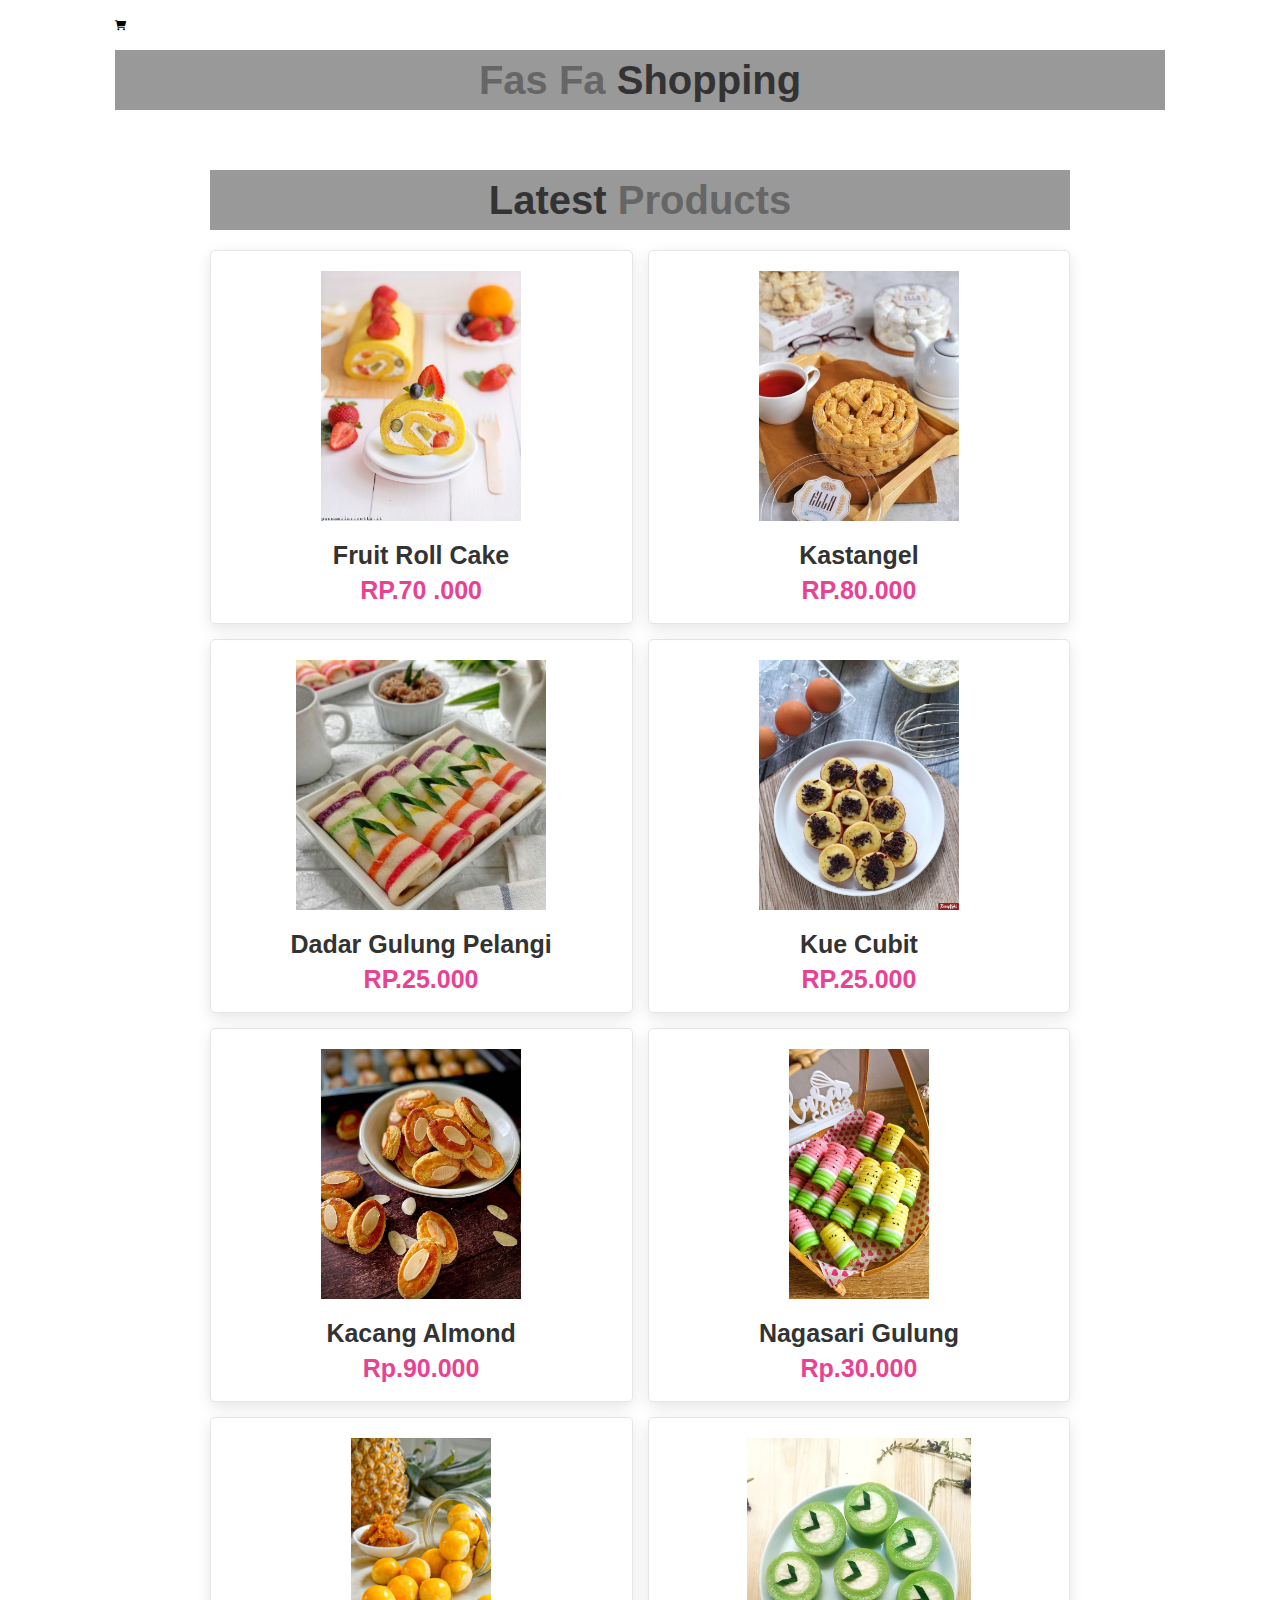
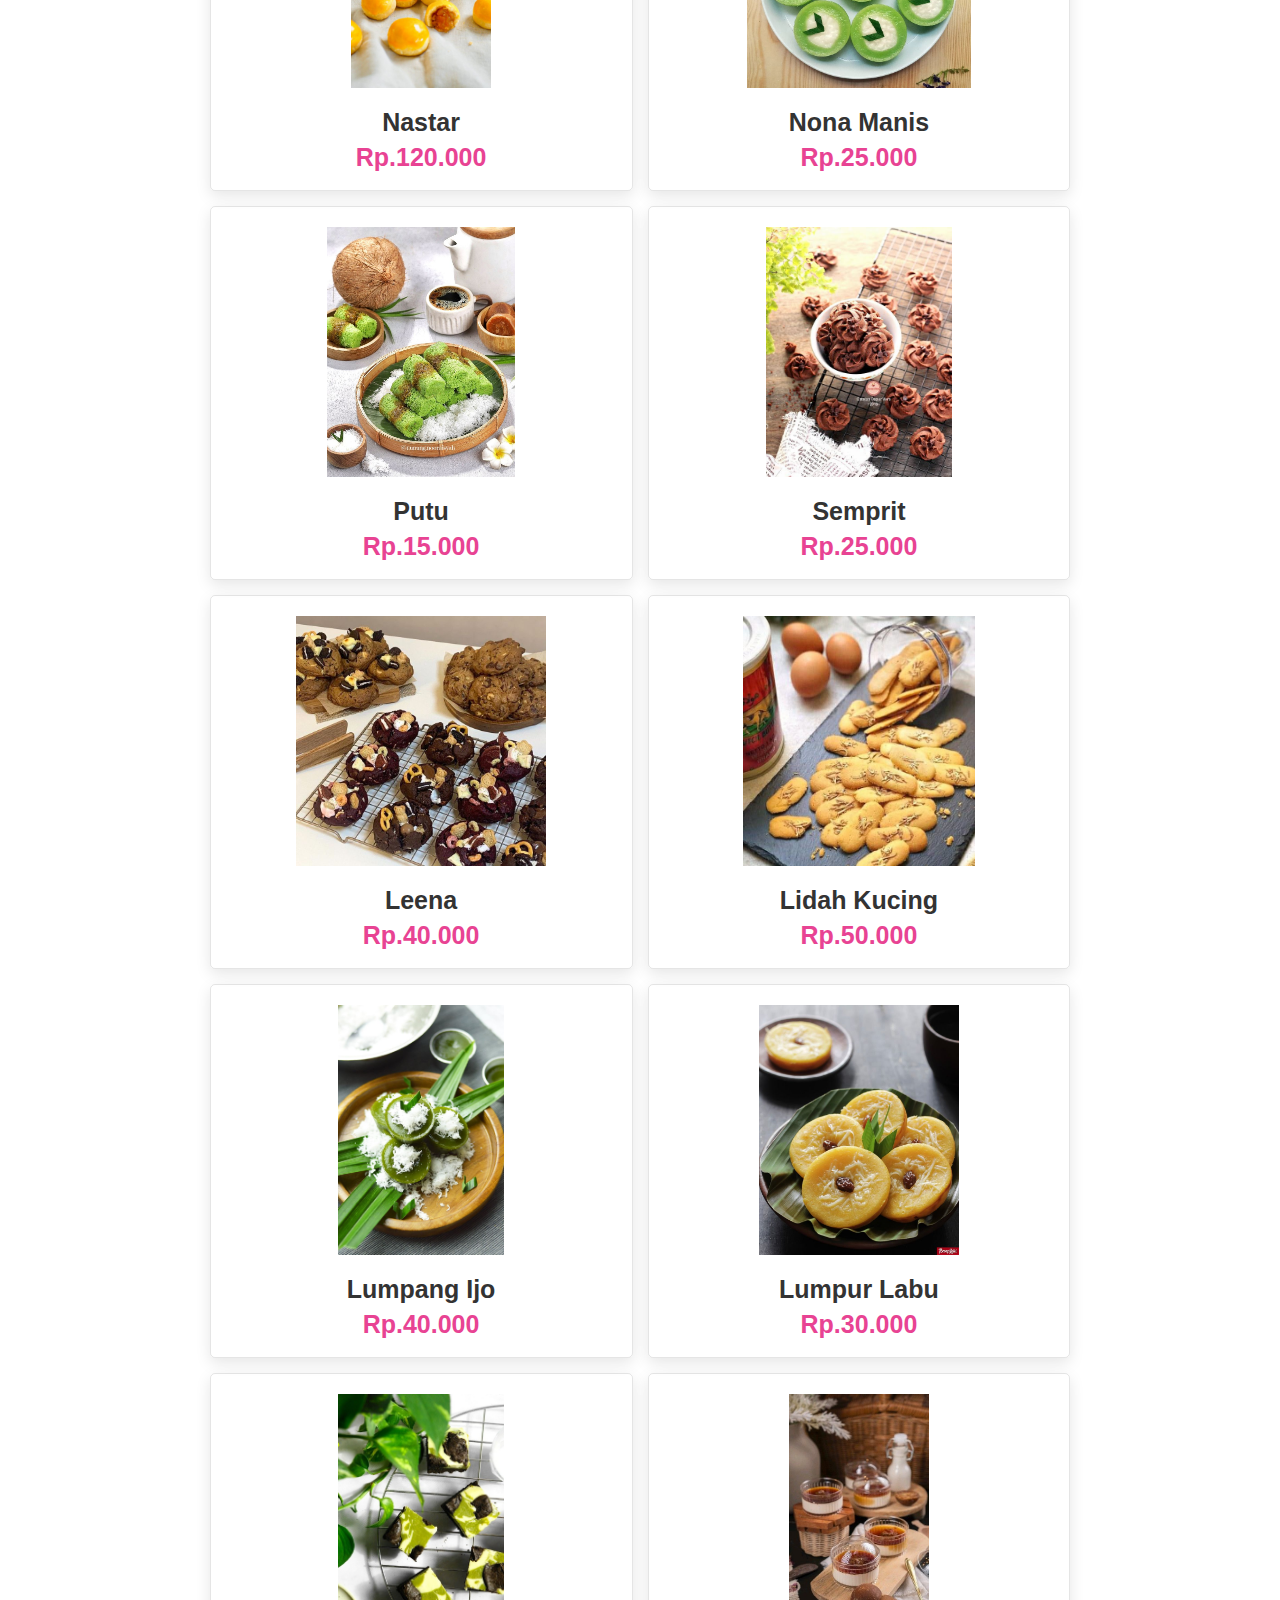
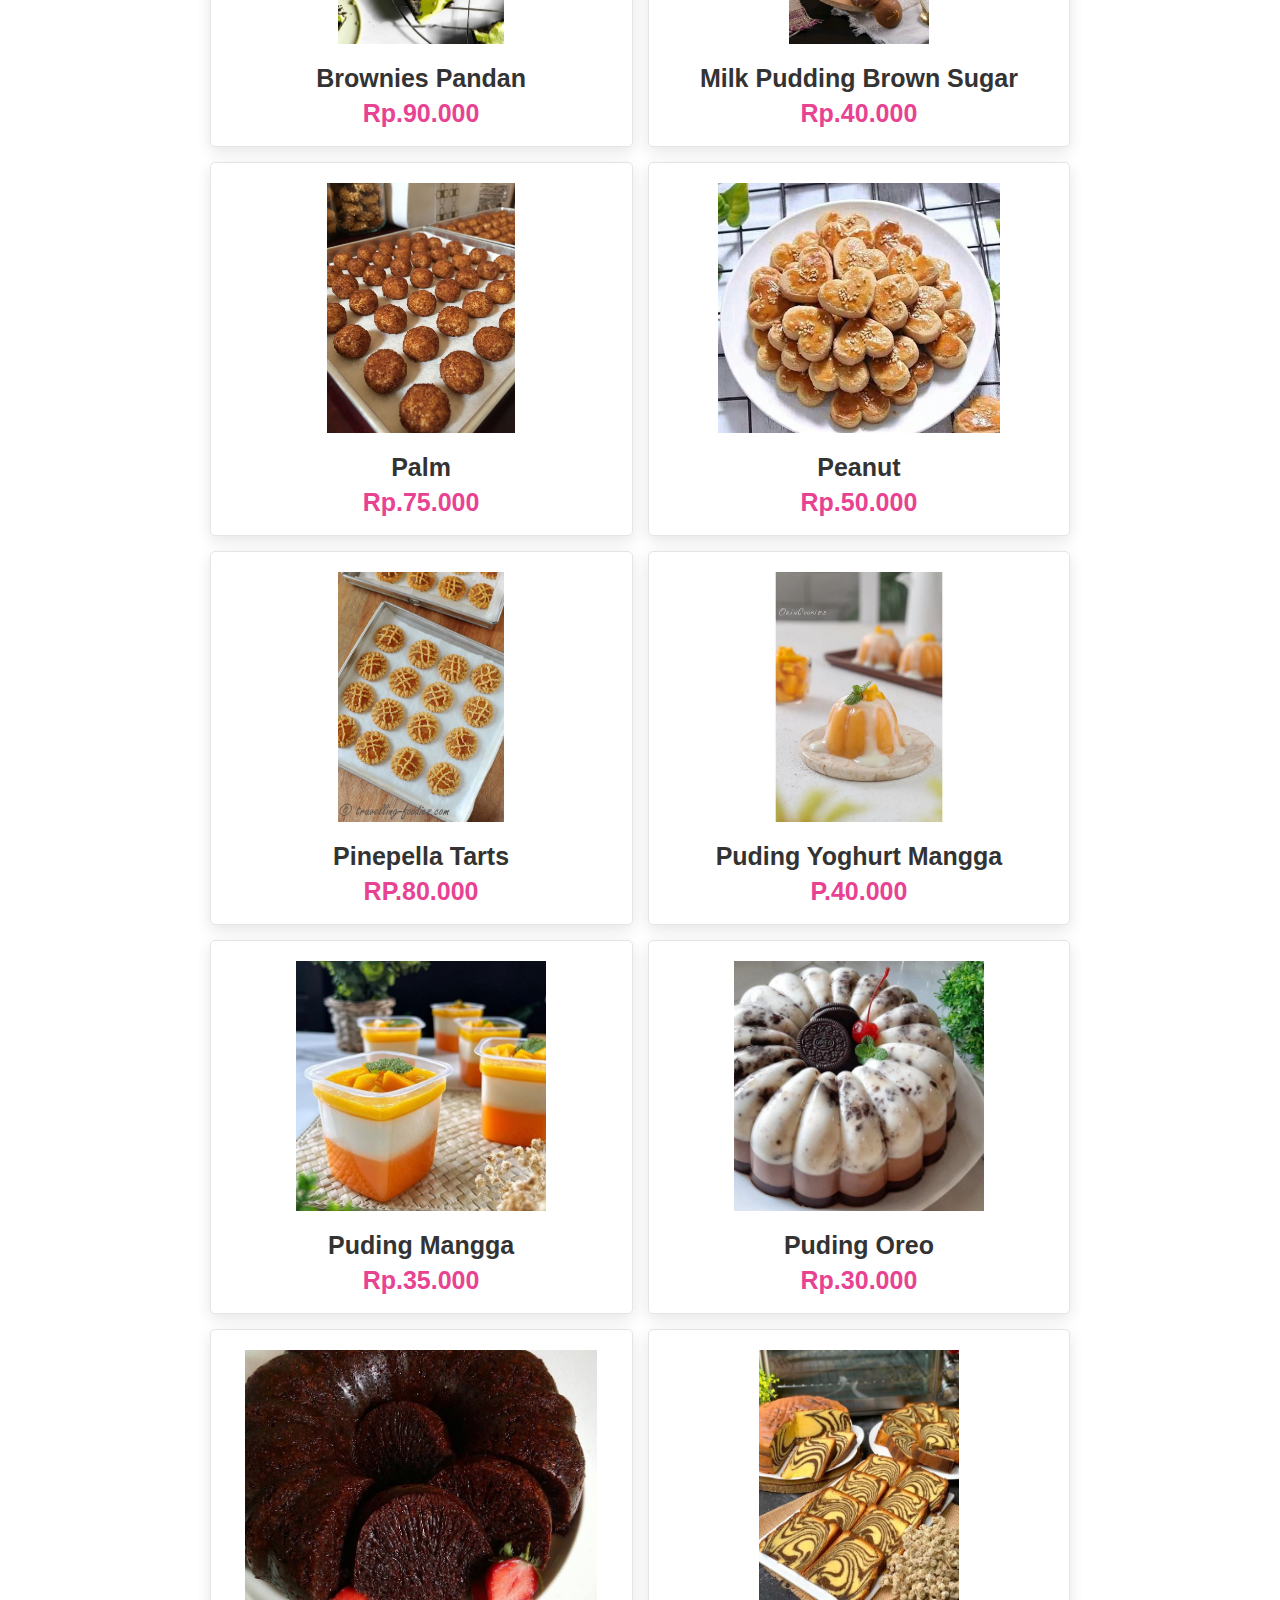
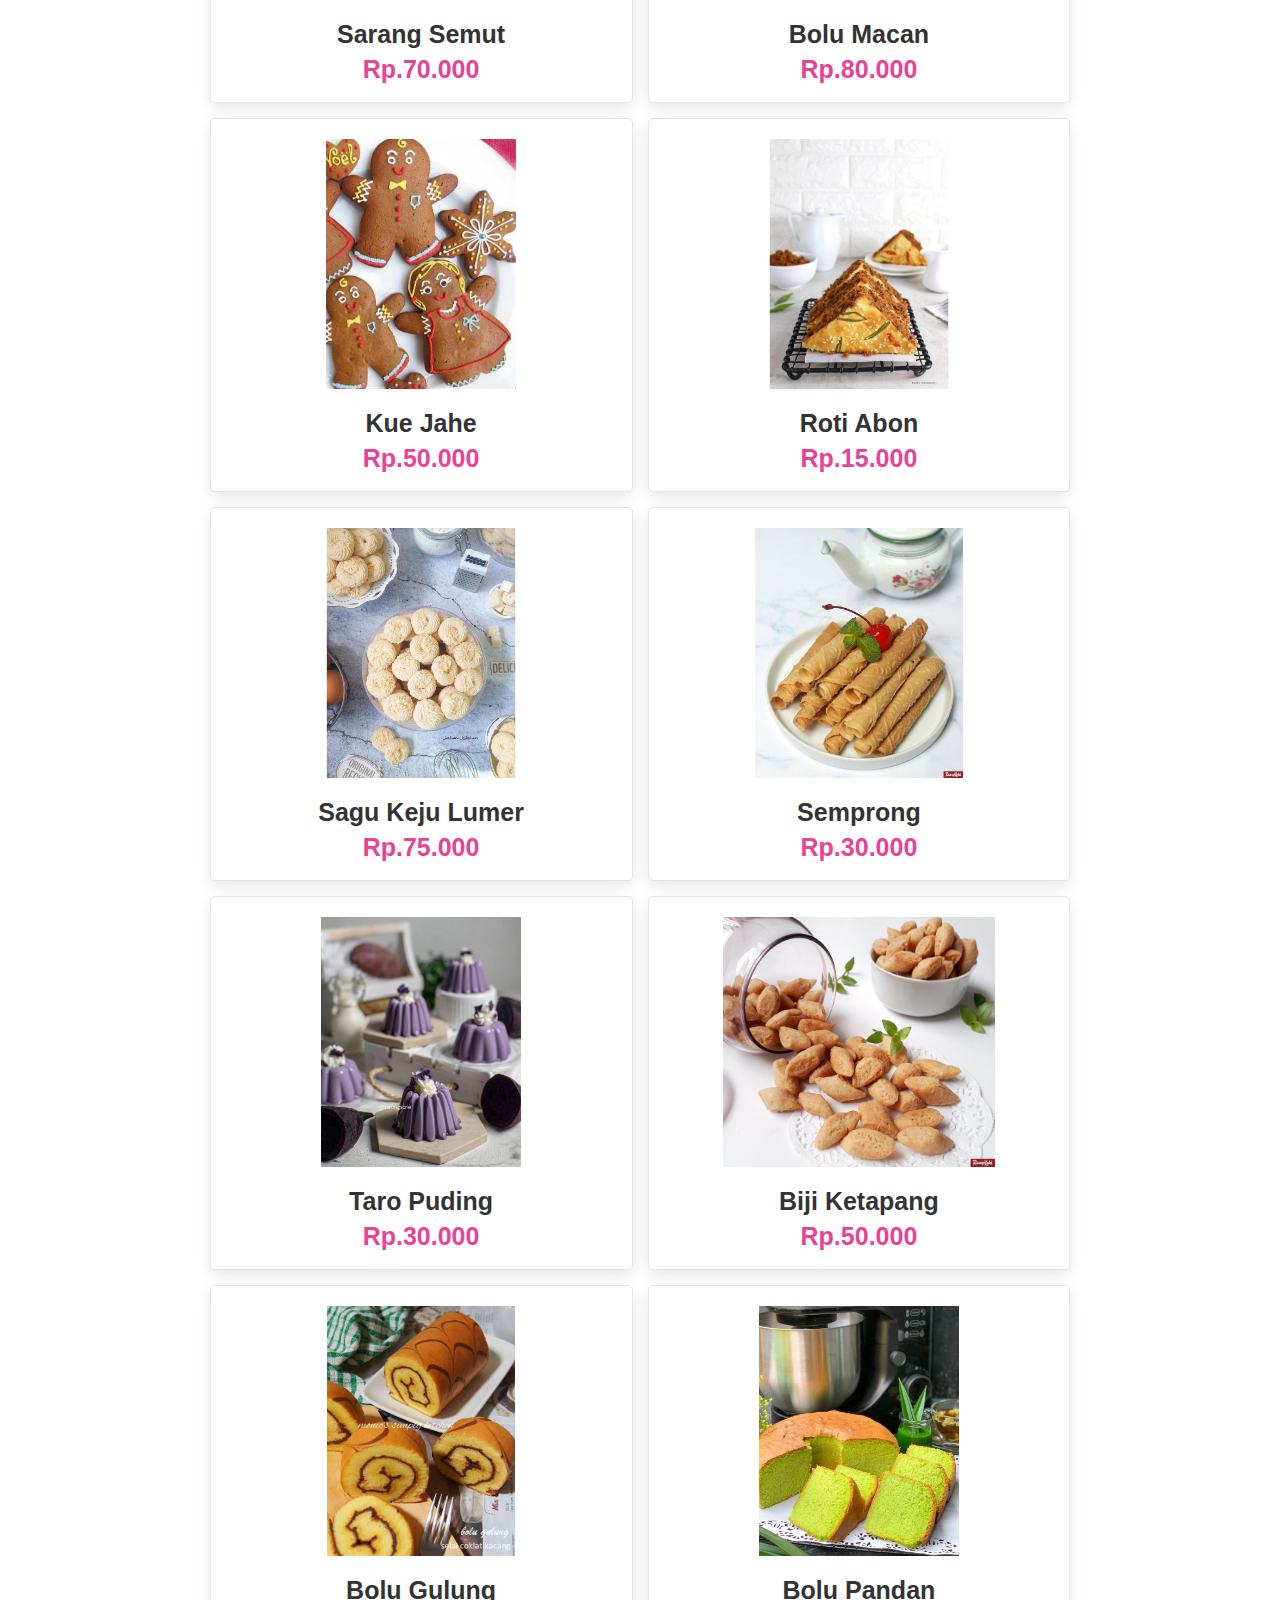
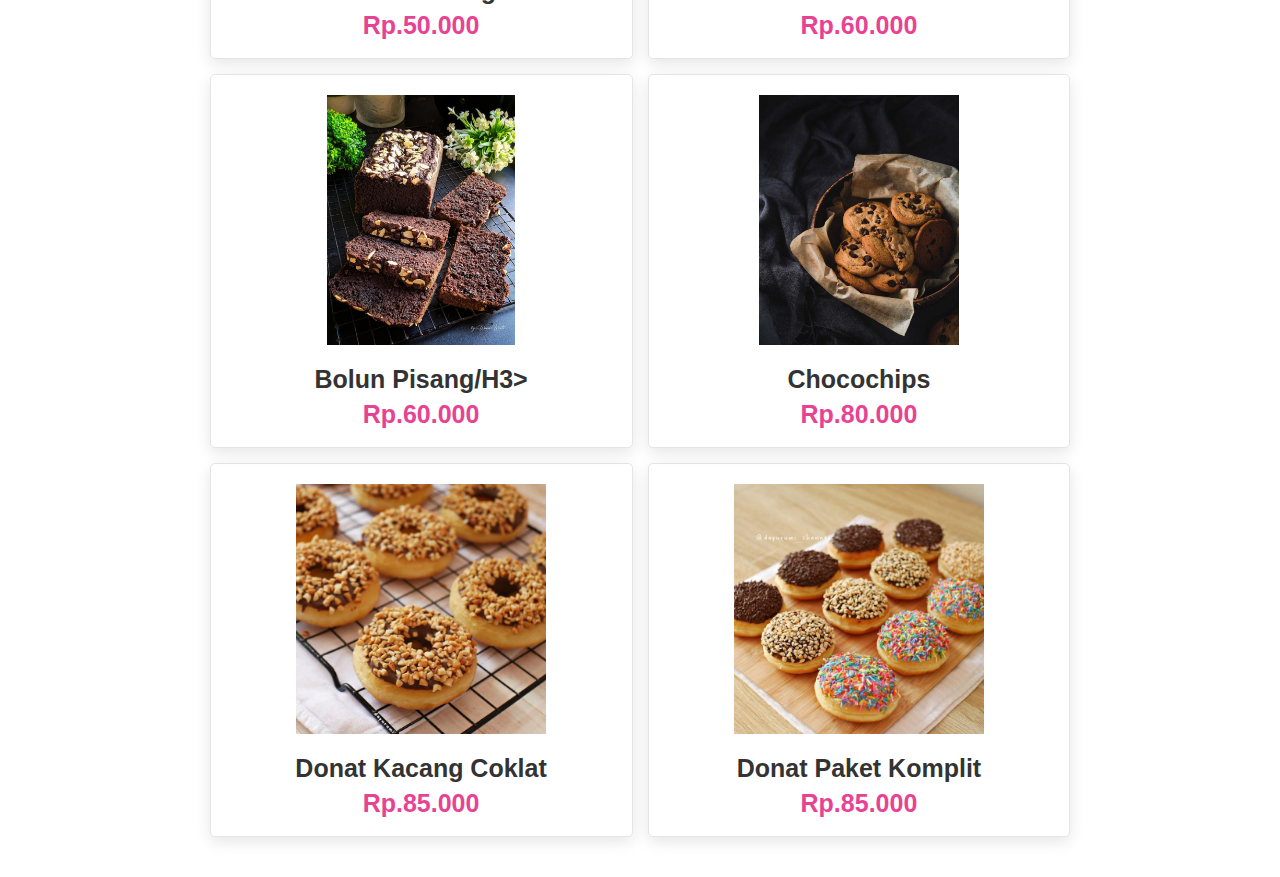
<file: fas fa shopping cart.html>
<!DOCTYPE html>
<html>
<head>
    <meta charset="UTF-8" />
    <title> fa-shopping-cart</title>
     <!--font awesome cdn link-->
     <link rel="stylesheet" href="https://cdnjs.cloudflare.com/ajax/libs/font-awesome/6.0.0-beta3/css/all.min.css">
     <!--custom css file link-->
     <link rel="stylesheet" href="style.css">
</head>
<body>
    <section class="fas fa fa-shopping-cart" id="fas fa-shopping-cart">
        <h1 class="heading"> <span> fas fa </span> shopping</h1>
         <div class="row">
             <div class="content">
        <!--products section starts-->

<section class="products" id="products">
    <h1 class="heading"> latest <span>products</span></h1>

    <div class="box-container">

        <div class="box">
            <div class="image">
                <img src="Fruit Roll Cake.jpg" alt="">
                <div class="icons">
                    <a href="#" class="fas fa-heart"> 87</a>
                    <a href="#" class="cart-btn">add to cart</a>
                    <a href="#" class="fas fa-share"></a>
                </div>
            </div>
            <div class="content">
                <h3>fruit roll cake</h3>
                <div class="price"> RP.70 .000<span></span> </div>
            </div>
        </div>

        <div class="box">
            <div class="image">
                <img src="kastangel.jpg" alt="">
                <div class="icons">
                    <a href="#" class="fas fa-heart">55</a>
                    <a href="#" class="cart-btn">add to cart</a>
                    <a href="#" class="fas fa-share"></a>
                </div>
            </div>
            <div class="content">
                <h3>kastangel</h3>
                <div class="price"> RP.80.000 <span></span> </div>
            </div>
        </div>

        <div class="box">
            <div class="image">
                <img src="Kue Dadar Gulung Pelangi.jpg" alt="">
                <div class="icons">
                    <a href="#" class="fas fa-heart">43</a>
                    <a href="#" class="cart-btn">add to cart</a>
                    <a href="#" class="fas fa-share"></a>
                </div>
            </div>
            <div class="content">
                <h3>Dadar gulung Pelangi</h3>
                <div class="price"> RP.25.000 <span></span> </div>
            </div>
        </div>

        <div class="box">
            <div class="image">
                <img src="kue cubit.jpg" alt="">
                <div class="icons">
                    <a href="#" class="fas fa-heart">88</a>
                    <a href="#" class="cart-btn">add to cart</a>
                    <a href="#" class="fas fa-share"></a>
                </div>
            </div>
            <div class="content">
                <h3>Kue cubit</h3>
                <div class="price"> RP.25.000 <span></span> </div>
            </div>
        </div>

        <div class="box">
            <div class="image">
                <img src="kue kacang almond.jpg" alt="">
                <div class="icons">
                    <a href="#" class="fas fa-heart">29</a>
                    <a href="#" class="cart-btn">add to cart</a>
                    <a href="#" class="fas fa-share"></a>
                </div>
            </div>
            <div class="content">
                <h3>kacang almond</h3>
                <div class="price"> Rp.90.000<span></span> </div>
            </div>
        </div>

        <div class="box">
            <div class="image">
                <img src="Kue Nagasari Gulung.jpg" alt="">
                <div class="icons">
                    <a href="#" class="fas fa-heart">40</a>
                    <a href="#" class="cart-btn">add to cart</a>
                    <a href="#" class="fas fa-share"></a>
                </div>
            </div>
            <div class="content">
                <h3>nagasari gulung</h3>
                <div class="price"> Rp.30.000<span></span> </div>
            </div>
        </div> 

        <div class="box">
            <div class="image">
                <img src="kue nastar.jpg" alt="">
                <div class="icons">
                    <a href="#" class="fas fa-heart">45</a>
                    <a href="#" class="cart-btn">add to cart</a>
                    <a href="#" class="fas fa-share"></a>
                </div>
            </div>
            <div class="content">
                <h3>nastar</h3>
                <div class="price"> Rp.120.000 <span></span> </div>
            </div>
        </div>

        <div class="box">
            <div class="image">
                <img src="Kue Nona Manis.jpg" alt="">
                <div class="icons">
                    <a href="#" class="fas fa-heart">67</a>
                    <a href="#" class="cart-btn">add to cart</a>
                    <a href="#" class="fas fa-share"></a>
                </div>
            </div>
            <div class="content">
                <h3>nona manis</h3>
                <div class="price"> Rp.25.000 <span></span> </div>
            </div>
        </div>
<div class="box">
            <div class="image">
                <img src="Kue Putu.jpg" alt="">
                <div class="icons">
                    <a href="#" class="fas fa-heart">22</a>
                    <a href="#" class="cart-btn">add to cart</a>
                    <a href="#" class="fas fa-share"></a>
                </div>
            </div>
            <div class="content">
                <h3>Putu</h3>
                <div class="price"> Rp.15.000 <span></span> </div>
            </div>
        </div>

        <div class="box">
            <div class="image">
                <img src="kue semprit.jpg" alt="">
                <div class="icons">
                    <a href="#" class="fas fa-heart">67</a>
                    <a href="#" class="cart-btn">add to cart</a>
                    <a href="#" class="fas fa-share"></a>
                </div>
            </div>
            <div class="content">
                <h3>semprit</h3>
                <div class="price"> Rp.25.000 <span></span> </div>
            </div>
        </div>

        <div class="box">
            <div class="image">
                <img src="leena.jpg" alt="">
                <div class="icons">
                    <a href="#" class="fas fa-heart">37</a>
                    <a href="#" class="cart-btn">add to cart</a>
                    <a href="#" class="fas fa-share"></a>
                </div>
            </div>
            <div class="content">
                <h3>leena</h3>
                <div class="price"> Rp.40.000 <span></span> </div>
            </div>
        </div>

        <div class="box">
            <div class="image">
                <img src="Lidah kucing.jpg" alt="">
                <div class="icons">
                    <a href="#" class="fas fa-heart">90</a>
                    <a href="#" class="cart-btn">add to cart</a>
                    <a href="#" class="fas fa-share"></a>
                </div>
            </div>
            <div class="content">
                <h3>lidah kucing</h3>
                <div class="price"> Rp.50.000 <span></span> </div>
            </div>
        </div> 

        <div class="box">
            <div class="image">
                <img src="lumpang ijo.jpg" alt="">
                <div class="icons">
                    <a href="#" class="fas fa-heart">120</a>
                    <a href="#" class="cart-btn">add to cart</a>
                    <a href="#" class="fas fa-share"></a>
                </div>
            </div>
            <div class="content">
                <h3>lumpang ijo</h3>
                <div class="price"> Rp.40.000 <span></span> </div>
            </div>
        </div>

        <div class="box">
            <div class="image">
                <img src="lumpur labu.jpg" alt="">
                <div class="icons">
                    <a href="#" class="fas fa-heart">23</a>
                    <a href="#" class="cart-btn">add to cart</a>
                    <a href="#" class="fas fa-share"></a>
                </div>
            </div>
            <div class="content">
                <h3>lumpur labu</h3>
                <div class="price"> Rp.30.000 <span></span> </div>
            </div>
        </div>
<div class="box">
            <div class="image">
                <img src="matcha pandan brownies.jpg" alt="">
                <div class="icons">
                    <a href="#" class="fas fa-heart">45</a>
                    <a href="#" class="cart-btn">add to cart</a>
                    <a href="#" class="fas fa-share"></a>
                </div>
            </div>
            <div class="content">
                <h3>brownies pandan</h3>
                <div class="price"> Rp.90.000 <span></span> </div>
            </div>
        </div>
        <div class="box">
            <div class="image">
                <img src="Milk Pudding Brown Sugar.jpg" alt="">
                <div class="icons">
                    <a href="#" class="fas fa-heart">44</a>
                    <a href="#" class="cart-btn">add to cart</a>
                    <a href="#" class="fas fa-share"></a>
                </div>
            </div>
            <div class="content">
                <h3>milk Pudding brown sugar</h3>
                <div class="price"> Rp.40.000 <span></span> </div>
            </div>
        </div>

        <div class="box">
            <div class="image">
                <img src="palm.jpg" alt="">
                <div class="icons">
                    <a href="#" class="fas fa-heart">89</a>
                    <a href="#" class="cart-btn">add to cart</a>
                    <a href="#" class="fas fa-share"></a>
                </div>
            </div>
            <div class="content">
                <h3>palm</h3>
                <div class="price">Rp.75.000<span></span> </div>
            </div>
        </div>

        <div class="box">
            <div class="image">
                <img src="Peanut cookies.jpg" alt="">
                <div class="icons">
                    <a href="#" class="fas fa-heart">90</a>
                    <a href="#" class="cart-btn">add to cart</a>
                    <a href="#" class="fas fa-share"></a>
                </div>
            </div>
            <div class="content">
                <h3>Peanut</h3>
                <div class="price"> Rp.50.000<span></span> </div>
            </div>
        </div> 

        <div class="box">
            <div class="image">
                <img src="pineappla tarts.jpg" alt="">
                <div class="icons">
                    <a href="#" class="fas fa-heart">33</a>
                    <a href="#" class="cart-btn">add to cart</a>
                    <a href="#" class="fas fa-share"></a>
                </div>
            </div>
            <div class="content">
                <h3>pinepella tarts</h3>
                <div class="price"> RP.80.000 <span></span> </div>
            </div>
        </div>

        <div class="box">
            <div class="image">
                <img src="Puding Yoghurt Mangga.jpg" alt="">
                <div class="icons">
                    <a href="#" class="fas fa-heart">10</a>
                    <a href="#" class="cart-btn">add to cart</a>
                    <a href="#" class="fas fa-share"></a>
                </div>
            </div>
            <div class="content">
                <h3>puding  Yoghurt mangga</h3>
                <div class="price"> p.40.000 <span></span> </div>
            </div>
        </div>
<div class="box">
            <div class="image">
                <img src="puding mangga.jpg" alt="">
                <div class="icons">
                    <a href="#" class="fas fa-heart">38</a>
                    <a href="#" class="cart-btn">add to cart</a>
                    <a href="#" class="fas fa-share"></a>
                </div>
            </div>
            <div class="content">
                <h3>puding mangga</h3>
                <div class="price"> Rp.35.000<span></span> </div>
            </div>
        </div>
        <div class="box">
            <div class="image">
                <img src="puding oreo.jpg" alt="">
                <div class="icons">
                    <a href="#" class="fas fa-heart">77</a>
                    <a href="#" class="cart-btn">add to cart</a>
                    <a href="#" class="fas fa-share"></a>
                </div>
            </div>
            <div class="content">
                <h3>puding oreo</h3>
                <div class="price"> Rp.30.000 <span></span> </div>
            </div>
        </div>

        <div class="box">
            <div class="image">
                <img src="Resep Bolu Karamel _ Sarang Semut oleh Diyah Kuntari.jpg" alt="">
                <div class="icons">
                    <a href="#" class="fas fa-heart">80</a>
                    <a href="#" class="cart-btn">add to cart</a>
                    <a href="#" class="fas fa-share"></a>
                </div>
            </div>
            <div class="content">
                <h3>sarang Semut</h3>
                <div class="price"> Rp.70.000<span></span> </div>
            </div>
        </div>

        <div class="box">
            <div class="image">
                <img src="Resep Bolu Macan Moist _ Resep Koki.jpg" alt="">
                <div class="icons">
                    <a href="#" class="fas fa-heart">38</a>
                    <a href="#" class="cart-btn">add to cart</a>
                    <a href="#" class="fas fa-share"></a>
                </div>
            </div>
            <div class="content">
                <h3>bolu Macan</h3>
                <div class="price"> Rp.80.000 <span></span> </div>
            </div>
        </div> 

        <div class="box">
            <div class="image">
                <img src="Resep Kue Jahe _ Resep Koki (15).jpg" alt="">
                <div class="icons">
                    <a href="#" class="fas fa-heart">99</a>
                    <a href="#" class="cart-btn">add to cart</a>
                    <a href="#" class="fas fa-share"></a>
                </div>
            </div>
            <div class="content">
                <h3>kue Jahe</h3>
                <div class="price"> Rp.50.000 <span></span> </div>
            </div>
        </div>

        <div class="box">
            <div class="image">
                <img src="roti abon.jpg" alt="">
                <div class="icons">
                    <a href="#" class="fas fa-heart">128</a>
                    <a href="#" class="cart-btn">add to cart</a>
                    <a href="#" class="fas fa-share"></a>
                </div>
            </div>
            <div class="content">
                <h3>roti abon</h3>
                <div class="price"> Rp.15.000 <span></span> </div>
            </div>
        </div>
<div class="box">
            <div class="image">
                <img src="Sagu Keju Lumer.jpg" alt="">
                <div class="icons">
                    <a href="#" class="fas fa-heart">78</a>
                    <a href="#" class="cart-btn">add to cart</a>
                    <a href="#" class="fas fa-share"></a>
                </div>
            </div>
            <div class="content">
                <h3>sagu keju Lumer</h3>
                <div class="price"> Rp.75.000 <span></span> </div>
            </div>
        </div>
        <div class="box">
            <div class="image">
                <img src="semprong renyah.jpg" alt="">
                <div class="icons">
                    <a href="#" class="fas fa-heart">67</a>
                    <a href="#" class="cart-btn">add to cart</a>
                    <a href="#" class="fas fa-share"></a>
                </div>
            </div>
            <div class="content">
                <h3>semprong</h3>
                <div class="price"> Rp.30.000 <span></span> </div>
            </div>
        </div>

        <div class="box">
            <div class="image">
                <img src="Taro Pudding.jpg" alt="">
                <div class="icons">
                    <a href="#" class="fas fa-heart">47</a>
                    <a href="#" class="cart-btn">add to cart</a>
                    <a href="#" class="fas fa-share"></a>
                </div>
            </div>
            <div class="content">
                <h3>taro puding</h3>
                <div class="price"> Rp.30.000<span></span> </div>
            </div>
        </div>

        <div class="box">
            <div class="image">
                <img src="biji ketapang.jpg" alt="">
                <div class="icons">
                    <a href="#" class="fas fa-heart">42</a>
                    <a href="#" class="cart-btn">add to cart</a>
                    <a href="#" class="fas fa-share"></a>
                </div>
            </div>
            <div class="content">
                <h3>biji ketapang</h3>
                <div class="price"> Rp.50.000 <span></span> </div>
            </div>
        </div> 

        <div class="box">
            <div class="image">
                <img src="bolu gulung.jpg" alt="">
                <div class="icons">
                    <a href="#" class="fas fa-heart">85</a>
                    <a href="#" class="cart-btn">add to cart</a>
                    <a href="#" class="fas fa-share"></a>
                </div>
            </div>
            <div class="content">
                <h3>bolu gulung</h3>
                <div class="price"> Rp.50.000 <span></span> </div>
            </div>
        </div>

        <div class="box">
            <div class="image">
                <img src="Bolu Pandan Santan, Wangi Pandannya Menggoda Hati - Resep Kekinian.jpg" alt="">
                <div class="icons">
                    <a href="#" class="fas fa-heart">29</a>
                    <a href="#" class="cart-btn">add to cart</a>
                    <a href="#" class="fas fa-share"></a>
                </div>
            </div>
            <div class="content">
                <h3>bolu pandan</h3>
                <div class="price"> Rp.60.000 <span></span> </div>
            </div>
        </div>
<div class="box">
            <div class="image">
                <img src="Bolu Pisang Coklat Tante (Tanpa Telur).jpg" alt="">
                <div class="icons">
                    <a href="#" class="fas fa-heart">45</a>
                    <a href="#" class="cart-btn">add to cart</a>
                    <a href="#" class="fas fa-share"></a>
                </div>
            </div>
            <div class="content">
                <h3>bolun Pisang/h3>
                <div class="price"> Rp.60.000<span></span> </div>
            </div>
        </div>
        <div class="box">
            <div class="image">
                <img src="choco chips.jpg" alt="">
                <div class="icons">
                    <a href="#" class="fas fa-heart">60</a>
                    <a href="#" class="cart-btn">add to cart</a>
                    <a href="#" class="fas fa-share"></a>
                </div>
            </div>
            <div class="content">
                <h3>chocochips</h3>
                <div class="price"> Rp.80.000 <span></span> </div>
            </div>
        </div>

        <div class="box">
            <div class="image">
                <img src="donat kacang coklat.jpg" alt="">
                <div class="icons">
                    <a href="#" class="fas fa-heart">56</a>
                    <a href="#" class="cart-btn">add to cart</a>
                    <a href="#" class="fas fa-share"></a>
                </div>
            </div>
            <div class="content">
                <h3>donat kacang coklat</h3>
                <div class="price"> Rp.85.000 <span></span> </div>
            </div>
        </div>

        <div class="box">
            <div class="image">
                <img src="donat paket komplit.jpg" alt="">
                <div class="icons">
                    <a href="#" class="fas fa-heart">33</a>
                    <a href="#" class="cart-btn">add to cart</a>
                    <a href="#" class="fas fa-share"></a>
                </div>
            </div>
            <div class="content">
                <h3>donat paket komplit</h3>
                <div class="price"> Rp.85.000<span></span> </div>
            </div>
        </div> 

    </div>

</section>

<!--products section ends-->

</body>
</html>
</file>
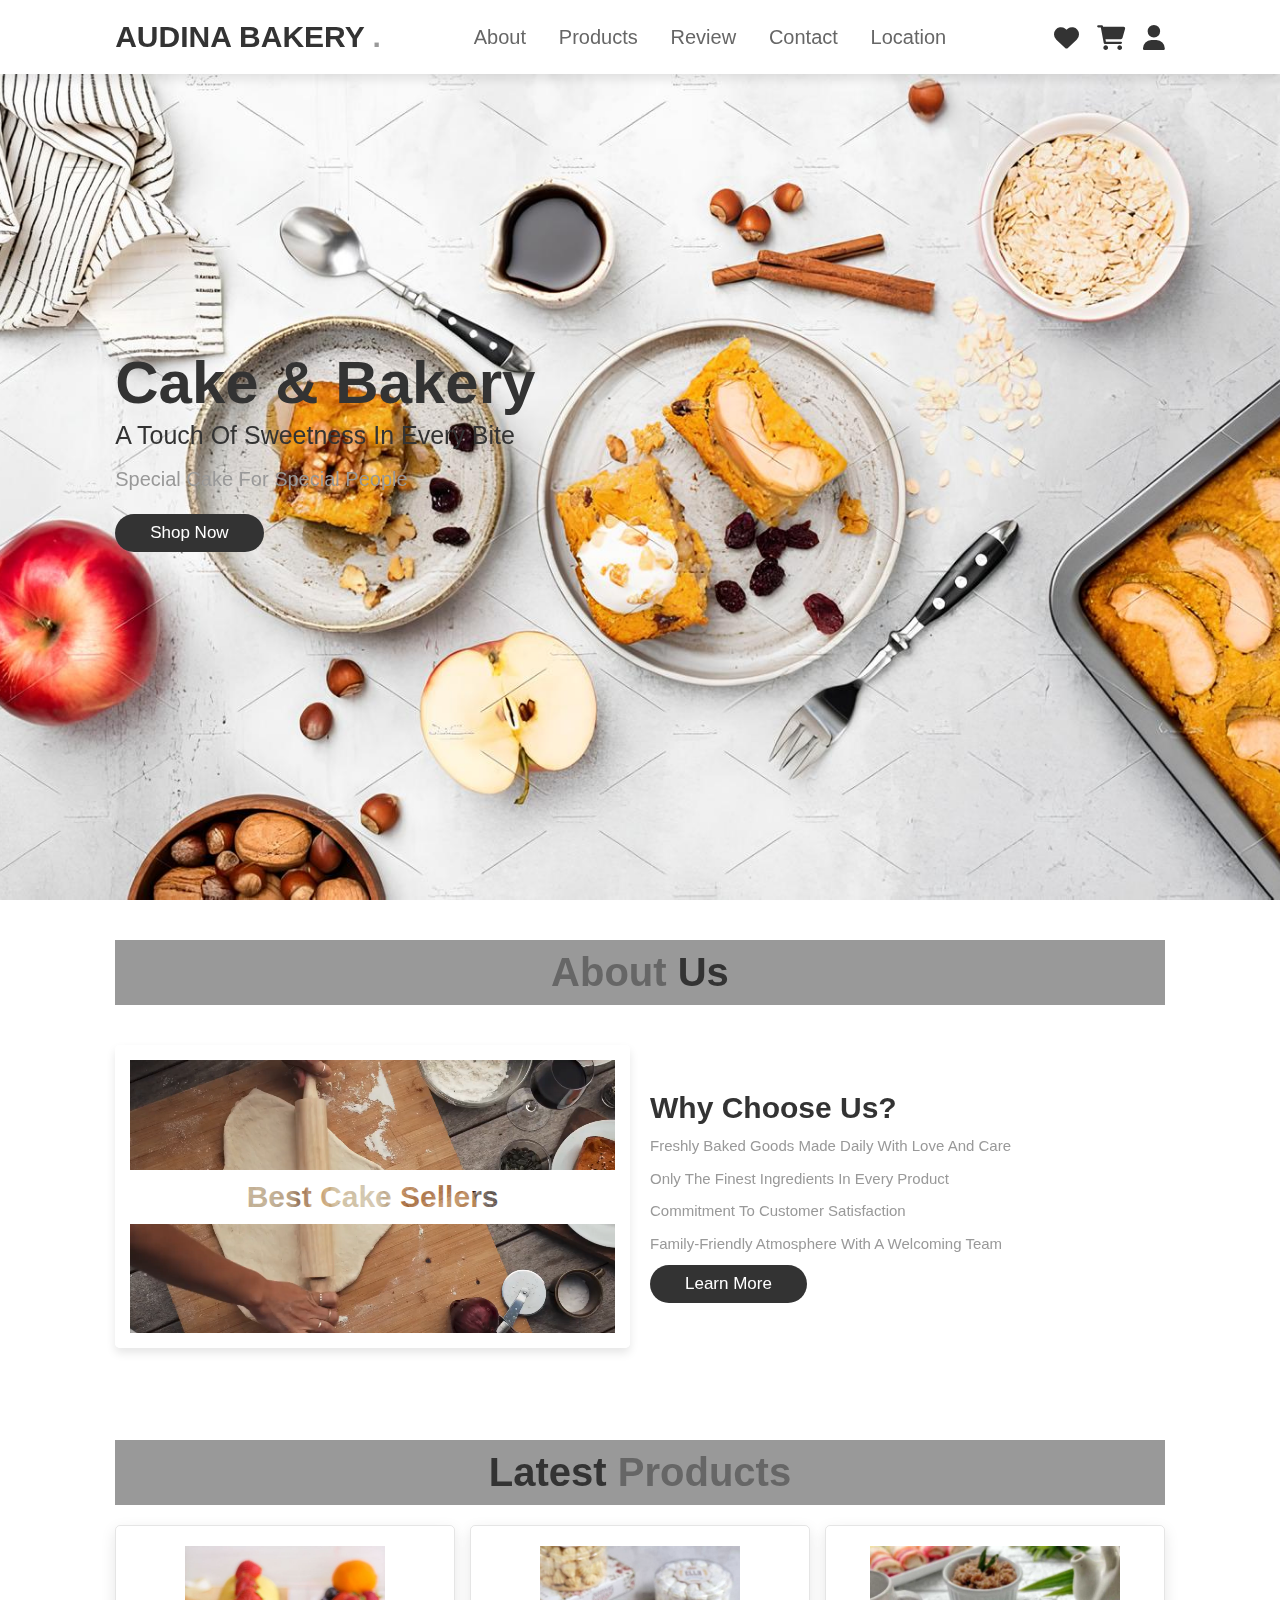
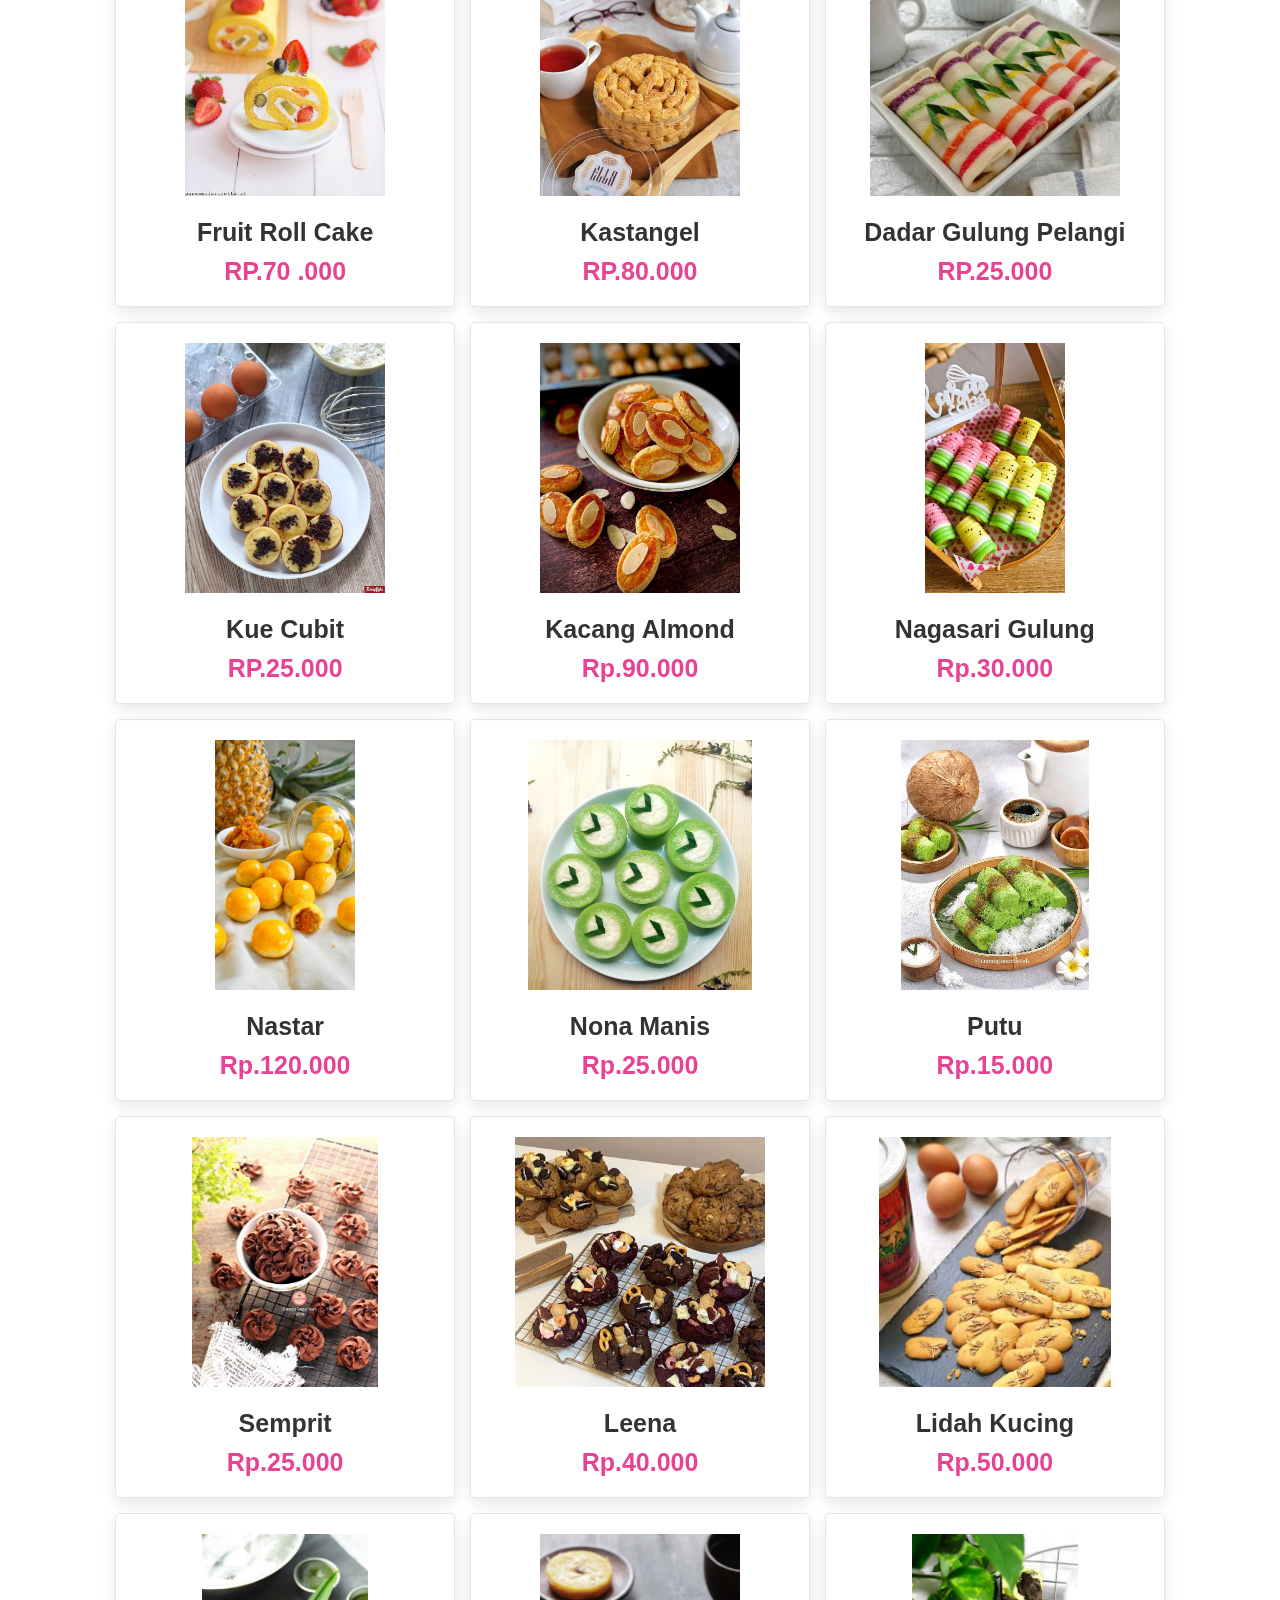
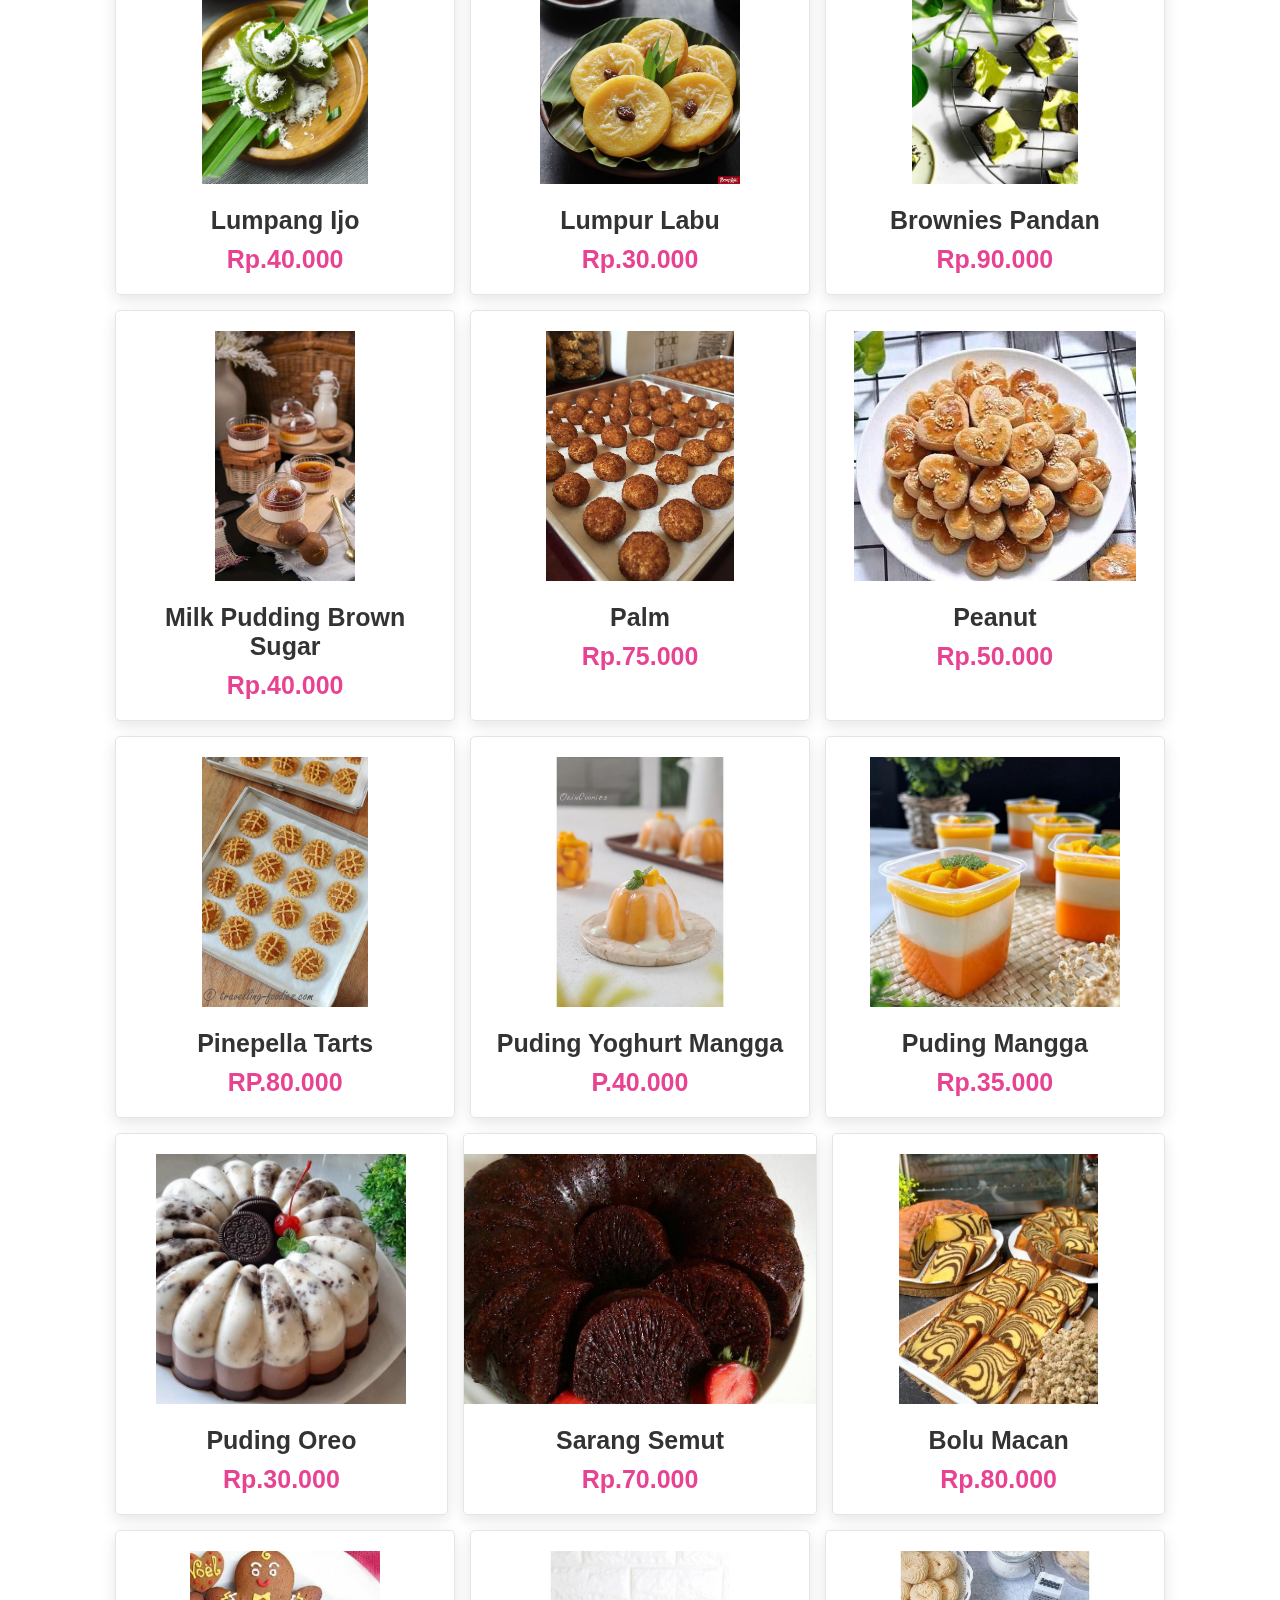
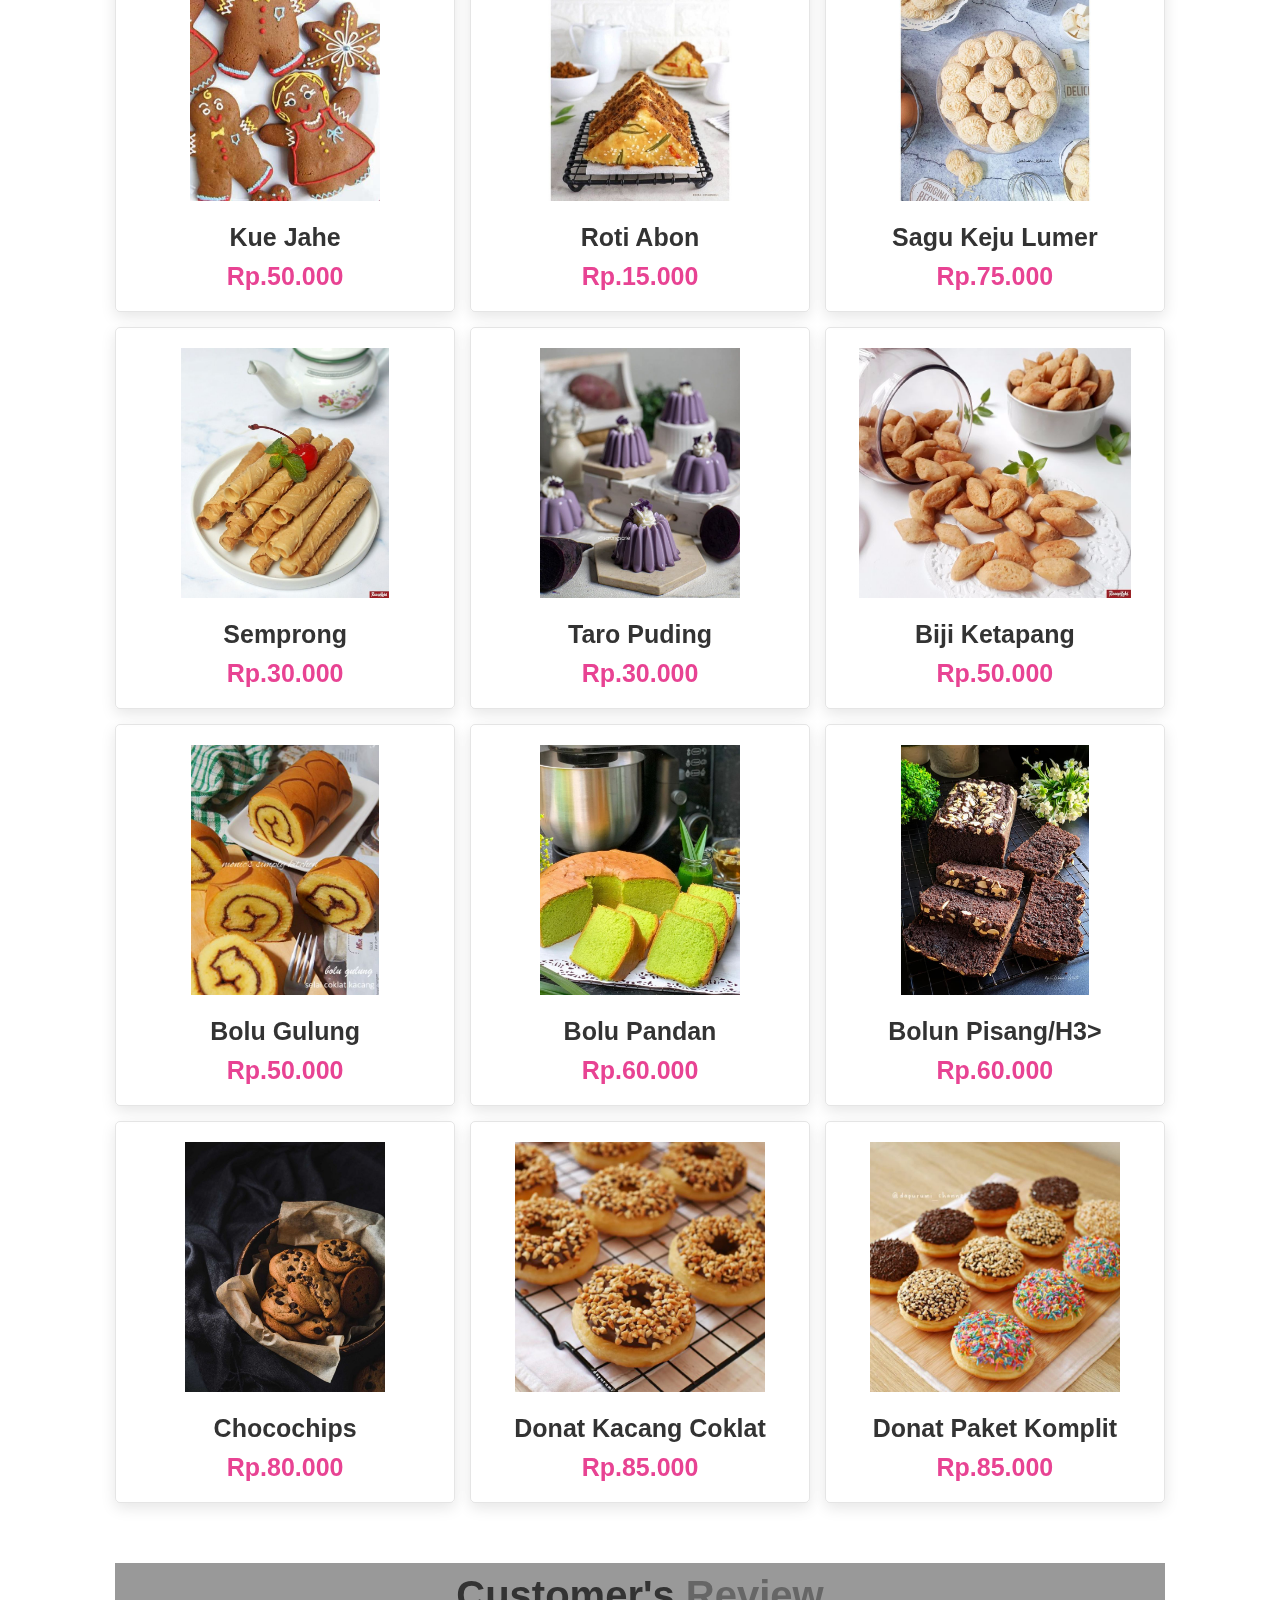
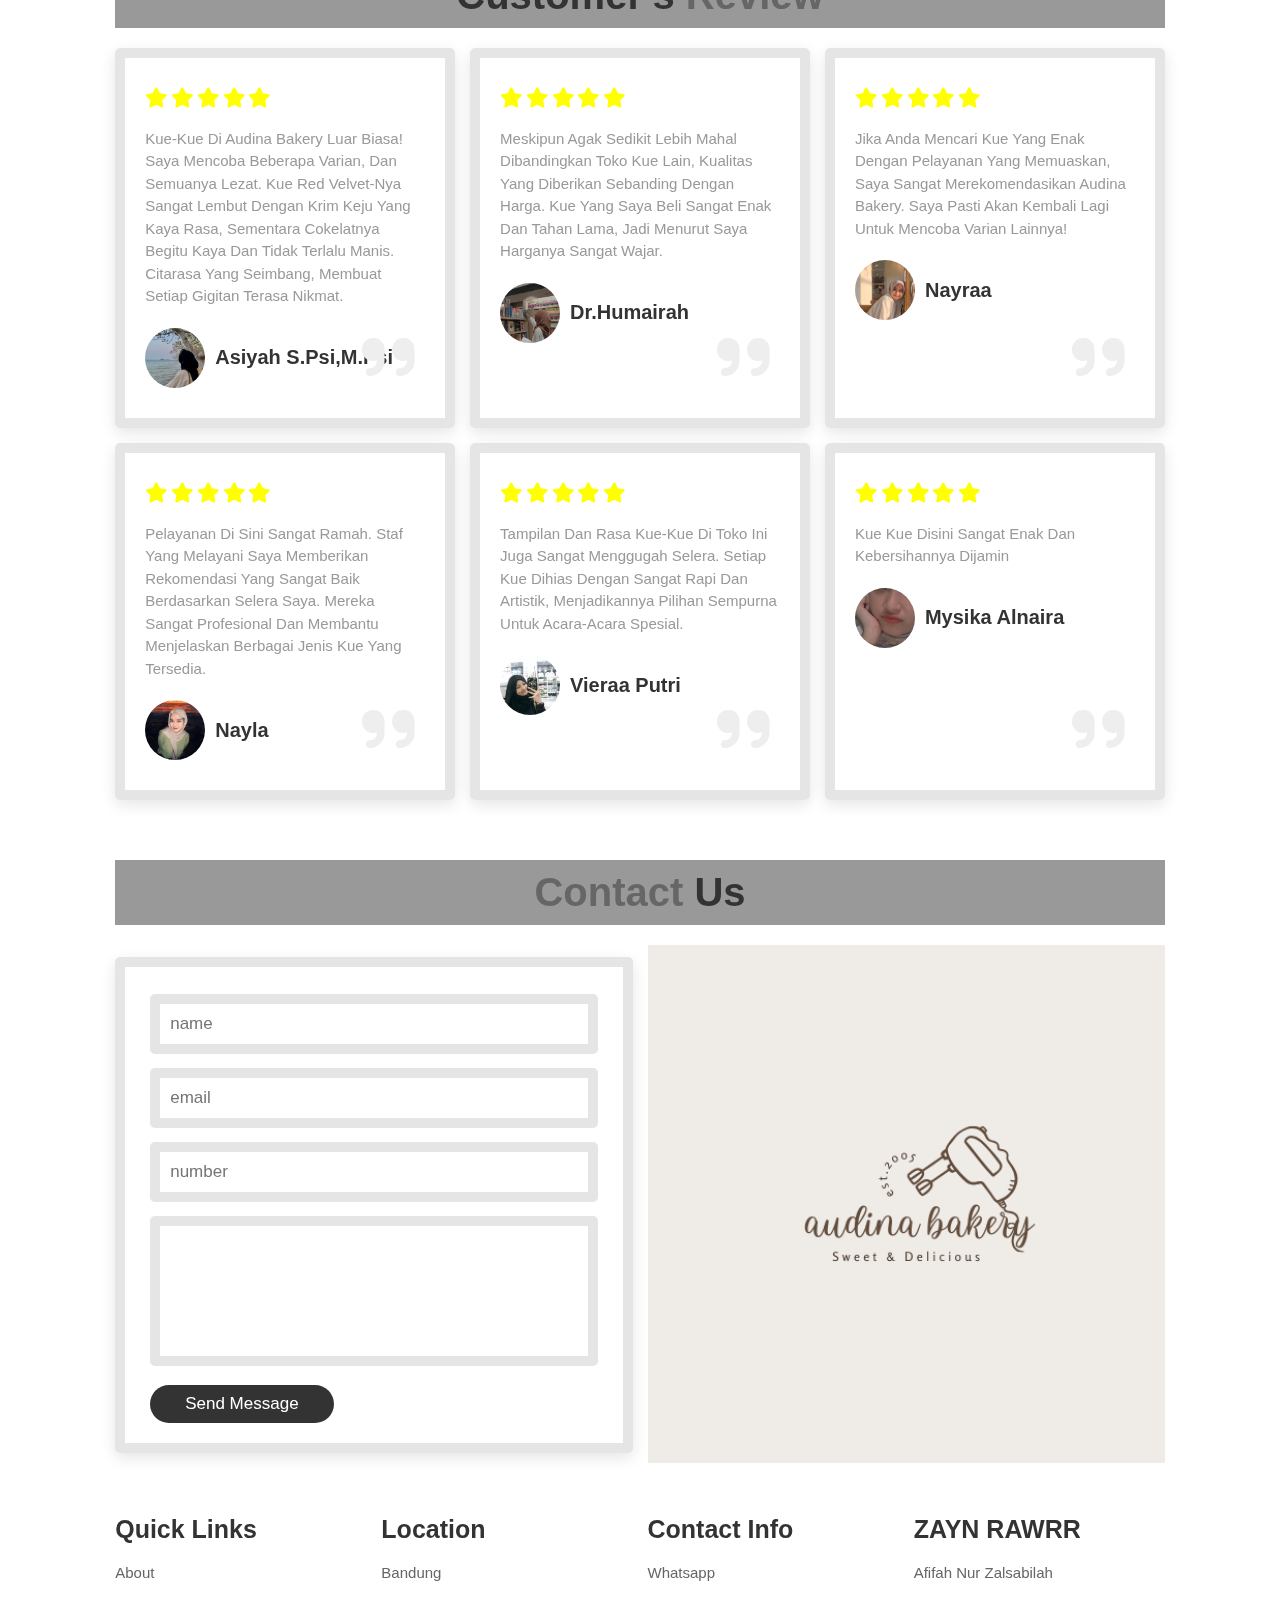
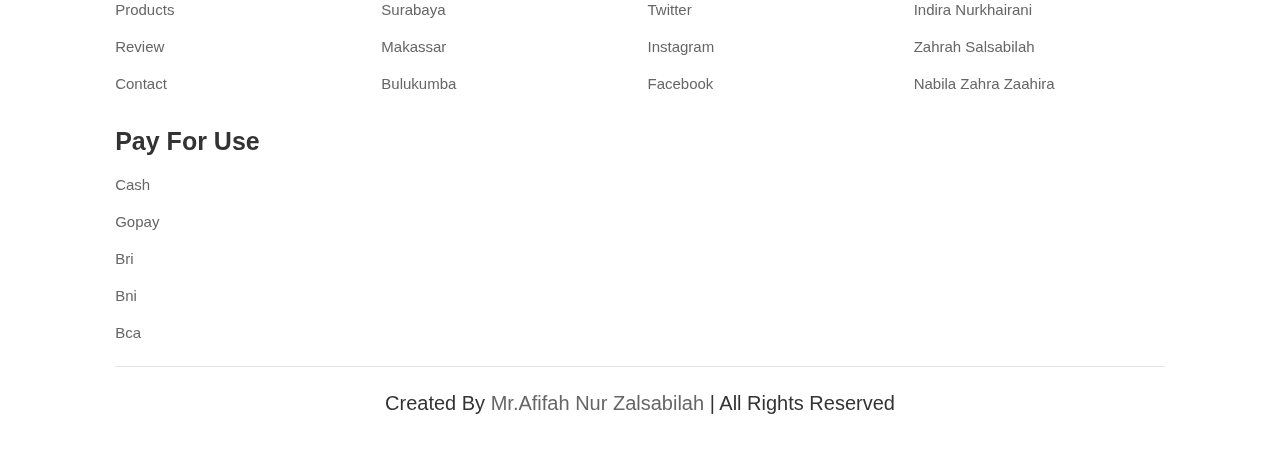
<file: home.html>
<!DOCTYPE html>
<html lang="en">
<head>
    <meta charset="UTF-8">
    <meta name="viewport" content="width=device-width, initial-scale=1.0">
    <title>AUDINA BAKERY</title>

    <!-- font awesome cdn link-->
    <link rel="stylesheet" href="https://cdnjs.cloudflare.com/ajax/libs/font-awesome/6.0.0-beta3/css/all.min.css">

    <!--custom css file link-->
    <link rel="stylesheet" href="style.css">
 </head>
<body>

<!--header section starts-->

<header>

    <input type="checkbox" name="" id="toggler">
    <label for="toggler" class="fas fa-bars"></label>

    <a href="#" class="logo">AUDINA BAKERY<span> .</span></a>

    <nav class="navbar">
        <a href="#about">About</a>
        <a href="#products">Products</a>
        <a href="#review">Review</a>
        <a href="#contact">Contact</a>
        <a href="#location">Location</a>
    </nav>

    <div class="icons">
        <a href="fas fa heart.html" class="fas fa-heart"></a>
        <a href="fas fa shopping cart.html" class="fas fa-shopping-cart"></a>
        <a href="#" class="fas fa-user"></a>
    </div>

</header>

<!--header section ends-->

<!-- home section stars -->

<section class="home" id="home">

<div class="content">
        <h3>Cake & Bakery</h3>
        <span>A touch of sweetness in every bite</span>
        <p>Special cake for special people</p>
        <a href="#products" class="btn">shop now </a>
    </div>

</section>

<!-- home section ends -->

<!--about section starts-->

<section class="about" id="about">

<h1 class="heading"> <span> about </span> us </h1>

<div class="row">

<div class="video-container">
    <video src="vidio 12.mp4" loop autoplay muted></video>
    <h3>best cake sellers</h3>
</div>

<div class="content">
    <h3>why choose us?</h3>
    <ul>
        <p>Freshly baked goods made daily with love and care</p>
        <p>Only the finest ingredients in every product</p>
        <p>Commitment to customer satisfaction</p>
        <p>Family-friendly atmosphere with a welcoming team</p>
    </ul>
    <a href="learn more.html" class="btn">learn more</a>
</div>

</div>

</section>
<!--about section ends-->

<!--products section starts-->

<section class="products" id="products">
    <h1 class="heading"> latest <span>products</span></h1>

    <div class="box-container">

        <div class="box">
            <div class="image">
                <img src="Fruit Roll Cake.jpg" alt="">
                <div class="icons">
                    <a href="#" class="fas fa-heart"> 87</a>
                    <a href="#" class="cart-btn">add to cart</a>
                    <a href="#" class="fas fa-share"></a>
                </div>
            </div>
            <div class="content">
                <h3>fruit roll cake</h3>
                <div class="price"> RP.70 .000<span></span> </div>
            </div>
        </div>

        <div class="box">
            <div class="image">
                <img src="kastangel.jpg" alt="">
                <div class="icons">
                    <a href="#" class="fas fa-heart">55</a>
                    <a href="#" class="cart-btn">add to cart</a>
                    <a href="#" class="fas fa-share"></a>
                </div>
            </div>
            <div class="content">
                <h3>kastangel</h3>
                <div class="price"> RP.80.000 <span></span> </div>
            </div>
        </div>

        <div class="box">
            <div class="image">
                <img src="Kue Dadar Gulung Pelangi.jpg" alt="">
                <div class="icons">
                    <a href="#" class="fas fa-heart">43</a>
                    <a href="#" class="cart-btn">add to cart</a>
                    <a href="#" class="fas fa-share"></a>
                </div>
            </div>
            <div class="content">
                <h3>Dadar gulung Pelangi</h3>
                <div class="price"> RP.25.000 <span></span> </div>
            </div>
        </div>

        <div class="box">
            <div class="image">
                <img src="kue cubit.jpg" alt="">
                <div class="icons">
                    <a href="#" class="fas fa-heart">88</a>
                    <a href="#" class="cart-btn">add to cart</a>
                    <a href="#" class="fas fa-share"></a>
                </div>
            </div>
            <div class="content">
                <h3>Kue cubit</h3>
                <div class="price"> RP.25.000 <span></span> </div>
            </div>
        </div>

        <div class="box">
            <div class="image">
                <img src="kue kacang almond.jpg" alt="">
                <div class="icons">
                    <a href="#" class="fas fa-heart">29</a>
                    <a href="#" class="cart-btn">add to cart</a>
                    <a href="#" class="fas fa-share"></a>
                </div>
            </div>
            <div class="content">
                <h3>kacang almond</h3>
                <div class="price"> Rp.90.000<span></span> </div>
            </div>
        </div>

        <div class="box">
            <div class="image">
                <img src="Kue Nagasari Gulung.jpg" alt="">
                <div class="icons">
                    <a href="#" class="fas fa-heart">40</a>
                    <a href="#" class="cart-btn">add to cart</a>
                    <a href="#" class="fas fa-share"></a>
                </div>
            </div>
            <div class="content">
                <h3>nagasari gulung</h3>
                <div class="price"> Rp.30.000<span></span> </div>
            </div>
        </div> 

        <div class="box">
            <div class="image">
                <img src="kue nastar.jpg" alt="">
                <div class="icons">
                    <a href="#" class="fas fa-heart">45</a>
                    <a href="#" class="cart-btn">add to cart</a>
                    <a href="#" class="fas fa-share"></a>
                </div>
            </div>
            <div class="content">
                <h3>nastar</h3>
                <div class="price"> Rp.120.000 <span></span> </div>
            </div>
        </div>

        <div class="box">
            <div class="image">
                <img src="Kue Nona Manis.jpg" alt="">
                <div class="icons">
                    <a href="#" class="fas fa-heart">67</a>
                    <a href="#" class="cart-btn">add to cart</a>
                    <a href="#" class="fas fa-share"></a>
                </div>
            </div>
            <div class="content">
                <h3>nona manis</h3>
                <div class="price"> Rp.25.000 <span></span> </div>
            </div>
        </div>
<div class="box">
            <div class="image">
                <img src="Kue Putu.jpg" alt="">
                <div class="icons">
                    <a href="#" class="fas fa-heart">22</a>
                    <a href="#" class="cart-btn">add to cart</a>
                    <a href="#" class="fas fa-share"></a>
                </div>
            </div>
            <div class="content">
                <h3>Putu</h3>
                <div class="price"> Rp.15.000 <span></span> </div>
            </div>
        </div>

        <div class="box">
            <div class="image">
                <img src="kue semprit.jpg" alt="">
                <div class="icons">
                    <a href="#" class="fas fa-heart">67</a>
                    <a href="#" class="cart-btn">add to cart</a>
                    <a href="#" class="fas fa-share"></a>
                </div>
            </div>
            <div class="content">
                <h3>semprit</h3>
                <div class="price"> Rp.25.000 <span></span> </div>
            </div>
        </div>

        <div class="box">
            <div class="image">
                <img src="leena.jpg" alt="">
                <div class="icons">
                    <a href="#" class="fas fa-heart">37</a>
                    <a href="#" class="cart-btn">add to cart</a>
                    <a href="#" class="fas fa-share"></a>
                </div>
            </div>
            <div class="content">
                <h3>leena</h3>
                <div class="price"> Rp.40.000 <span></span> </div>
            </div>
        </div>

        <div class="box">
            <div class="image">
                <img src="Lidah kucing.jpg" alt="">
                <div class="icons">
                    <a href="#" class="fas fa-heart">90</a>
                    <a href="#" class="cart-btn">add to cart</a>
                    <a href="#" class="fas fa-share"></a>
                </div>
            </div>
            <div class="content">
                <h3>lidah kucing</h3>
                <div class="price"> Rp.50.000 <span></span> </div>
            </div>
        </div> 

        <div class="box">
            <div class="image">
                <img src="lumpang ijo.jpg" alt="">
                <div class="icons">
                    <a href="#" class="fas fa-heart">120</a>
                    <a href="#" class="cart-btn">add to cart</a>
                    <a href="#" class="fas fa-share"></a>
                </div>
            </div>
            <div class="content">
                <h3>lumpang ijo</h3>
                <div class="price"> Rp.40.000 <span></span> </div>
            </div>
        </div>

        <div class="box">
            <div class="image">
                <img src="lumpur labu.jpg" alt="">
                <div class="icons">
                    <a href="#" class="fas fa-heart">23</a>
                    <a href="#" class="cart-btn">add to cart</a>
                    <a href="#" class="fas fa-share"></a>
                </div>
            </div>
            <div class="content">
                <h3>lumpur labu</h3>
                <div class="price"> Rp.30.000 <span></span> </div>
            </div>
        </div>
<div class="box">
            <div class="image">
                <img src="matcha pandan brownies.jpg" alt="">
                <div class="icons">
                    <a href="#" class="fas fa-heart">45</a>
                    <a href="#" class="cart-btn">add to cart</a>
                    <a href="#" class="fas fa-share"></a>
                </div>
            </div>
            <div class="content">
                <h3>brownies pandan</h3>
                <div class="price"> Rp.90.000 <span></span> </div>
            </div>
        </div>
        <div class="box">
            <div class="image">
                <img src="Milk Pudding Brown Sugar.jpg" alt="">
                <div class="icons">
                    <a href="#" class="fas fa-heart">44</a>
                    <a href="#" class="cart-btn">add to cart</a>
                    <a href="#" class="fas fa-share"></a>
                </div>
            </div>
            <div class="content">
                <h3>milk Pudding brown sugar</h3>
                <div class="price"> Rp.40.000 <span></span> </div>
            </div>
        </div>

        <div class="box">
            <div class="image">
                <img src="palm.jpg" alt="">
                <div class="icons">
                    <a href="#" class="fas fa-heart">89</a>
                    <a href="#" class="cart-btn">add to cart</a>
                    <a href="#" class="fas fa-share"></a>
                </div>
            </div>
            <div class="content">
                <h3>palm</h3>
                <div class="price">Rp.75.000<span></span> </div>
            </div>
        </div>

        <div class="box">
            <div class="image">
                <img src="Peanut cookies.jpg" alt="">
                <div class="icons">
                    <a href="#" class="fas fa-heart">90</a>
                    <a href="#" class="cart-btn">add to cart</a>
                    <a href="#" class="fas fa-share"></a>
                </div>
            </div>
            <div class="content">
                <h3>Peanut</h3>
                <div class="price"> Rp.50.000<span></span> </div>
            </div>
        </div> 

        <div class="box">
            <div class="image">
                <img src="pineappla tarts.jpg" alt="">
                <div class="icons">
                    <a href="#" class="fas fa-heart">33</a>
                    <a href="#" class="cart-btn">add to cart</a>
                    <a href="#" class="fas fa-share"></a>
                </div>
            </div>
            <div class="content">
                <h3>pinepella tarts</h3>
                <div class="price"> RP.80.000 <span></span> </div>
            </div>
        </div>

        <div class="box">
            <div class="image">
                <img src="Puding Yoghurt Mangga.jpg" alt="">
                <div class="icons">
                    <a href="#" class="fas fa-heart">10</a>
                    <a href="#" class="cart-btn">add to cart</a>
                    <a href="#" class="fas fa-share"></a>
                </div>
            </div>
            <div class="content">
                <h3>puding  Yoghurt mangga</h3>
                <div class="price"> p.40.000 <span></span> </div>
            </div>
        </div>
<div class="box">
            <div class="image">
                <img src="puding mangga.jpg" alt="">
                <div class="icons">
                    <a href="#" class="fas fa-heart">38</a>
                    <a href="#" class="cart-btn">add to cart</a>
                    <a href="#" class="fas fa-share"></a>
                </div>
            </div>
            <div class="content">
                <h3>puding mangga</h3>
                <div class="price"> Rp.35.000<span></span> </div>
            </div>
        </div>
        <div class="box">
            <div class="image">
                <img src="puding oreo.jpg" alt="">
                <div class="icons">
                    <a href="#" class="fas fa-heart">77</a>
                    <a href="#" class="cart-btn">add to cart</a>
                    <a href="#" class="fas fa-share"></a>
                </div>
            </div>
            <div class="content">
                <h3>puding oreo</h3>
                <div class="price"> Rp.30.000 <span></span> </div>
            </div>
        </div>

        <div class="box">
            <div class="image">
                <img src="Resep Bolu Karamel _ Sarang Semut oleh Diyah Kuntari.jpg" alt="">
                <div class="icons">
                    <a href="#" class="fas fa-heart">80</a>
                    <a href="#" class="cart-btn">add to cart</a>
                    <a href="#" class="fas fa-share"></a>
                </div>
            </div>
            <div class="content">
                <h3>sarang Semut</h3>
                <div class="price"> Rp.70.000<span></span> </div>
            </div>
        </div>

        <div class="box">
            <div class="image">
                <img src="Resep Bolu Macan Moist _ Resep Koki.jpg" alt="">
                <div class="icons">
                    <a href="#" class="fas fa-heart">38</a>
                    <a href="#" class="cart-btn">add to cart</a>
                    <a href="#" class="fas fa-share"></a>
                </div>
            </div>
            <div class="content">
                <h3>bolu Macan</h3>
                <div class="price"> Rp.80.000 <span></span> </div>
            </div>
        </div> 

        <div class="box">
            <div class="image">
                <img src="Resep Kue Jahe _ Resep Koki (15).jpg" alt="">
                <div class="icons">
                    <a href="#" class="fas fa-heart">99</a>
                    <a href="#" class="cart-btn">add to cart</a>
                    <a href="#" class="fas fa-share"></a>
                </div>
            </div>
            <div class="content">
                <h3>kue Jahe</h3>
                <div class="price"> Rp.50.000 <span></span> </div>
            </div>
        </div>

        <div class="box">
            <div class="image">
                <img src="roti abon.jpg" alt="">
                <div class="icons">
                    <a href="#" class="fas fa-heart">128</a>
                    <a href="#" class="cart-btn">add to cart</a>
                    <a href="#" class="fas fa-share"></a>
                </div>
            </div>
            <div class="content">
                <h3>roti abon</h3>
                <div class="price"> Rp.15.000 <span></span> </div>
            </div>
        </div>
<div class="box">
            <div class="image">
                <img src="Sagu Keju Lumer.jpg" alt="">
                <div class="icons">
                    <a href="#" class="fas fa-heart">78</a>
                    <a href="#" class="cart-btn">add to cart</a>
                    <a href="#" class="fas fa-share"></a>
                </div>
            </div>
            <div class="content">
                <h3>sagu keju Lumer</h3>
                <div class="price"> Rp.75.000 <span></span> </div>
            </div>
        </div>
        <div class="box">
            <div class="image">
                <img src="semprong renyah.jpg" alt="">
                <div class="icons">
                    <a href="#" class="fas fa-heart">67</a>
                    <a href="#" class="cart-btn">add to cart</a>
                    <a href="#" class="fas fa-share"></a>
                </div>
            </div>
            <div class="content">
                <h3>semprong</h3>
                <div class="price"> Rp.30.000 <span></span> </div>
            </div>
        </div>

        <div class="box">
            <div class="image">
                <img src="Taro Pudding.jpg" alt="">
                <div class="icons">
                    <a href="#" class="fas fa-heart">47</a>
                    <a href="#" class="cart-btn">add to cart</a>
                    <a href="#" class="fas fa-share"></a>
                </div>
            </div>
            <div class="content">
                <h3>taro puding</h3>
                <div class="price"> Rp.30.000<span></span> </div>
            </div>
        </div>

        <div class="box">
            <div class="image">
                <img src="biji ketapang.jpg" alt="">
                <div class="icons">
                    <a href="#" class="fas fa-heart">42</a>
                    <a href="#" class="cart-btn">add to cart</a>
                    <a href="#" class="fas fa-share"></a>
                </div>
            </div>
            <div class="content">
                <h3>biji ketapang</h3>
                <div class="price"> Rp.50.000 <span></span> </div>
            </div>
        </div> 

        <div class="box">
            <div class="image">
                <img src="bolu gulung.jpg" alt="">
                <div class="icons">
                    <a href="#" class="fas fa-heart">85</a>
                    <a href="#" class="cart-btn">add to cart</a>
                    <a href="#" class="fas fa-share"></a>
                </div>
            </div>
            <div class="content">
                <h3>bolu gulung</h3>
                <div class="price"> Rp.50.000 <span></span> </div>
            </div>
        </div>

        <div class="box">
            <div class="image">
                <img src="Bolu Pandan Santan, Wangi Pandannya Menggoda Hati - Resep Kekinian.jpg" alt="">
                <div class="icons">
                    <a href="#" class="fas fa-heart">29</a>
                    <a href="#" class="cart-btn">add to cart</a>
                    <a href="#" class="fas fa-share"></a>
                </div>
            </div>
            <div class="content">
                <h3>bolu pandan</h3>
                <div class="price"> Rp.60.000 <span></span> </div>
            </div>
        </div>
<div class="box">
            <div class="image">
                <img src="Bolu Pisang Coklat Tante (Tanpa Telur).jpg" alt="">
                <div class="icons">
                    <a href="#" class="fas fa-heart">45</a>
                    <a href="#" class="cart-btn">add to cart</a>
                    <a href="#" class="fas fa-share"></a>
                </div>
            </div>
            <div class="content">
                <h3>bolun Pisang/h3>
                <div class="price"> Rp.60.000<span></span> </div>
            </div>
        </div>
        <div class="box">
            <div class="image">
                <img src="choco chips.jpg" alt="">
                <div class="icons">
                    <a href="#" class="fas fa-heart">60</a>
                    <a href="#" class="cart-btn">add to cart</a>
                    <a href="#" class="fas fa-share"></a>
                </div>
            </div>
            <div class="content">
                <h3>chocochips</h3>
                <div class="price"> Rp.80.000 <span></span> </div>
            </div>
        </div>

        <div class="box">
            <div class="image">
                <img src="donat kacang coklat.jpg" alt="">
                <div class="icons">
                    <a href="#" class="fas fa-heart">56</a>
                    <a href="#" class="cart-btn">add to cart</a>
                    <a href="#" class="fas fa-share"></a>
                </div>
            </div>
            <div class="content">
                <h3>donat kacang coklat</h3>
                <div class="price"> Rp.85.000 <span></span> </div>
            </div>
        </div>

        <div class="box">
            <div class="image">
                <img src="donat paket komplit.jpg" alt="">
                <div class="icons">
                    <a href="#" class="fas fa-heart">33</a>
                    <a href="#" class="cart-btn">add to cart</a>
                    <a href="#" class="fas fa-share"></a>
                </div>
            </div>
            <div class="content">
                <h3>donat paket komplit</h3>
                <div class="price"> Rp.85.000<span></span> </div>
            </div>
        </div> 

    </div>

</section>

<!--products section ends-->

<!--review section starts-->

<section class="review" id="review">

<h1 class="heading"> customer's <span>review</span> </h1>

<div class="box-container">

    <div class="box">
        <div class="stars">
            <i class="fas fa-star"></i>
            <i class="fas fa-star"></i>
            <i class="fas fa-star"></i>
            <i class="fas fa-star"></i>
            <i class="fas fa-star"></i>
        </div>
        <p>Kue-kue di audina bakery luar biasa! Saya mencoba beberapa varian, dan semuanya lezat. Kue red velvet-nya sangat lembut dengan krim keju yang kaya rasa, sementara cokelatnya begitu kaya dan tidak terlalu manis. Citarasa yang seimbang, membuat setiap gigitan terasa nikmat.</p>
        <div class="user">
            <img src="foto review 2.jpg" alt="">
            <div class="user-info">
                <h3>asiyah s.psi,m.psi</h3>
            </div>
        </div>
        <span class="fas fa-quote-right"></span>
    </div>

    <div class="box">
        <div class="stars">
            <i class="fas fa-star"></i>
            <i class="fas fa-star"></i>
            <i class="fas fa-star"></i>
            <i class="fas fa-star"></i>
            <i class="fas fa-star"></i>
        </div>
        <p>Meskipun agak sedikit lebih mahal dibandingkan toko kue lain, kualitas yang diberikan sebanding dengan harga. Kue yang saya beli sangat enak dan tahan lama, jadi menurut saya harganya sangat wajar.</p>
        <div class="user">
<img src="foto review 3.jpg" alt="">
            <div class="user-info">
                <h3>dr.humairah</h3>
            </div>
        </div>
        <span class="fas fa-quote-right"></span>
    </div>

    <div class="box">
        <div class="stars">
            <i class="fas fa-star"></i>
            <i class="fas fa-star"></i>
            <i class="fas fa-star"></i>
            <i class="fas fa-star"></i>
            <i class="fas fa-star"></i>
        </div>
        <p>Jika Anda mencari kue yang enak dengan pelayanan yang memuaskan, saya sangat merekomendasikan audina bakery. Saya pasti akan kembali lagi untuk mencoba varian lainnya!</p>
        <div class="user">
            <img src="foto review 4.jpg" alt="">
            <div class="user-info">
                <h3>nayraa</h3>
            </div>
        </div>
        <span class="fas fa-quote-right"></span>
    </div>
    <div class="box">
        <div class="stars">
            <i class="fas fa-star"></i>
            <i class="fas fa-star"></i>
            <i class="fas fa-star"></i>
            <i class="fas fa-star"></i>
            <i class="fas fa-star"></i>
        </div>
        <p>Pelayanan di sini sangat ramah. Staf yang melayani saya memberikan rekomendasi yang sangat baik berdasarkan selera saya. Mereka sangat profesional dan membantu menjelaskan berbagai jenis kue yang tersedia.</p>
        <div class="user">
            <img src="riview 1.jpg" alt="">
            <div class="user-info">
                <h3>nayla</h3>
            </div>
        </div>
        <span class="fas fa-quote-right"></span>
    </div>

    <div class="box">
        <div class="stars">
            <i class="fas fa-star"></i>
            <i class="fas fa-star"></i>
            <i class="fas fa-star"></i>
            <i class="fas fa-star"></i>
            <i class="fas fa-star"></i>
        </div>
        <p>Tampilan dan rasa kue-kue di toko ini juga sangat menggugah selera. Setiap kue dihias dengan sangat rapi dan artistik, menjadikannya pilihan sempurna untuk acara-acara spesial.</p>
        <div class="user">
            <img src="vieraa.jpg" alt="">
            <div class="user-info">
                <h3>vieraa putri</h3>
            </div>
        </div>
        <span class="fas fa-quote-right"></span>
    </div>
    <div class="box">
        <div class="stars">
            <i class="fas fa-star"></i>
            <i class="fas fa-star"></i>
            <i class="fas fa-star"></i>
            <i class="fas fa-star"></i>
            <i class="fas fa-star"></i>
        </div>
        <p>kue kue disini sangat enak dan kebersihannya dijamin</p>
        <div class="user">
            <img src="mysika.jpg" alt="">
            <div class="user-info">
                <h3>mysika alnaira</h3>
            </div>
        </div>
        <span class="fas fa-quote-right"></span>
    </div>


</div>

</section>

<!--review section ends-->

<!--contact section starts-->

<section class="contact" id="contact">

    <h1 class="heading"> <span> contact </span> us </h1>

    <div class="row">

        <form action="">
            <input type="text" placeholder="name" class="box">
            <input type="email" placeholder="email" class="box">
            <input type="number" placeholder="number" class="box">
            <textarea name="" class="box" placeholder="message" id="" cols="30" rows="10">
            </textarea>
            <input type="submit" value="send message" class="btn">
        </form>

        <div class="image">

            <img src="logo 2.png" alt="">

        </div>

    </div>

</section>

<!--contact section ends-->

<!--footer section starts-->

<section class="footer" id="location">

    <div class="box-container">

        <div class="box">
            <h3>quick links</h3>
            <a href="#about">about</a>
            <a href="#products">products</a>
            <a href="#review">review</a>
            <a href="#contact">contact</a>
        </div>

        <div class="box">
            <h3>location</h3>
            <a href="https://maps.app.goo.gl/dq6HS7Va2euKcrji6">bandung</a>
            <a href="https://maps.app.goo.gl/J2kQMdFgeZ3pxgeQA">surabaya</a>
            <a href="https://maps.app.goo.gl/8DQjhDdhwTAZAVJQ6">makassar</a>
            <a href="https://maps.app.goo.gl/2SjqBQm6xirA4S4m8">bulukumba</a>
        </div>

        <div class="box">
            <h3>contact info</h3>
            <a href="https://wa.me/message/KO4HXZC273SVM1">whatsapp</a>
            <a href="@audinabakery">twitter</a>
            <a href="@audinabakery">instagram</a>
            <a href="bola beppa audina">facebook</a>
        </div>

        <div class="box">
            <h3>ZAYN RAWRR</h3>
            <a href="mailto:@afifah.nur24339@smk.belajar.id">afifah nur zalsabilah</a>
            <a href="mailto:@indira.nurkhairani27@smk.belajar.id">indira nurkhairani</a>
            <a href="mailto:@zahrah.salsabila508@smk.belajar.id">zahrah salsabilah</a>
            <a href="mailto:@nabila.zahra20192@smk.belajar.id">nabila zahra zaahira</a>

        </div>

        <div class="box">
            <h3>pay for use</h3>
            <a href="#">cash</a>
            <a href="#">gopay</a>
            <a href="#">bri</a>
            <a href="#">bni</a>
            <a href="#">bca</a>

        </div>

    </div>

    <div class="credit"> created by <span> Mr.Afifah Nur Zalsabilah </span> | all rights reserved </div>

</section>

<!--footer section ends-->



</body>
</html>
</file>
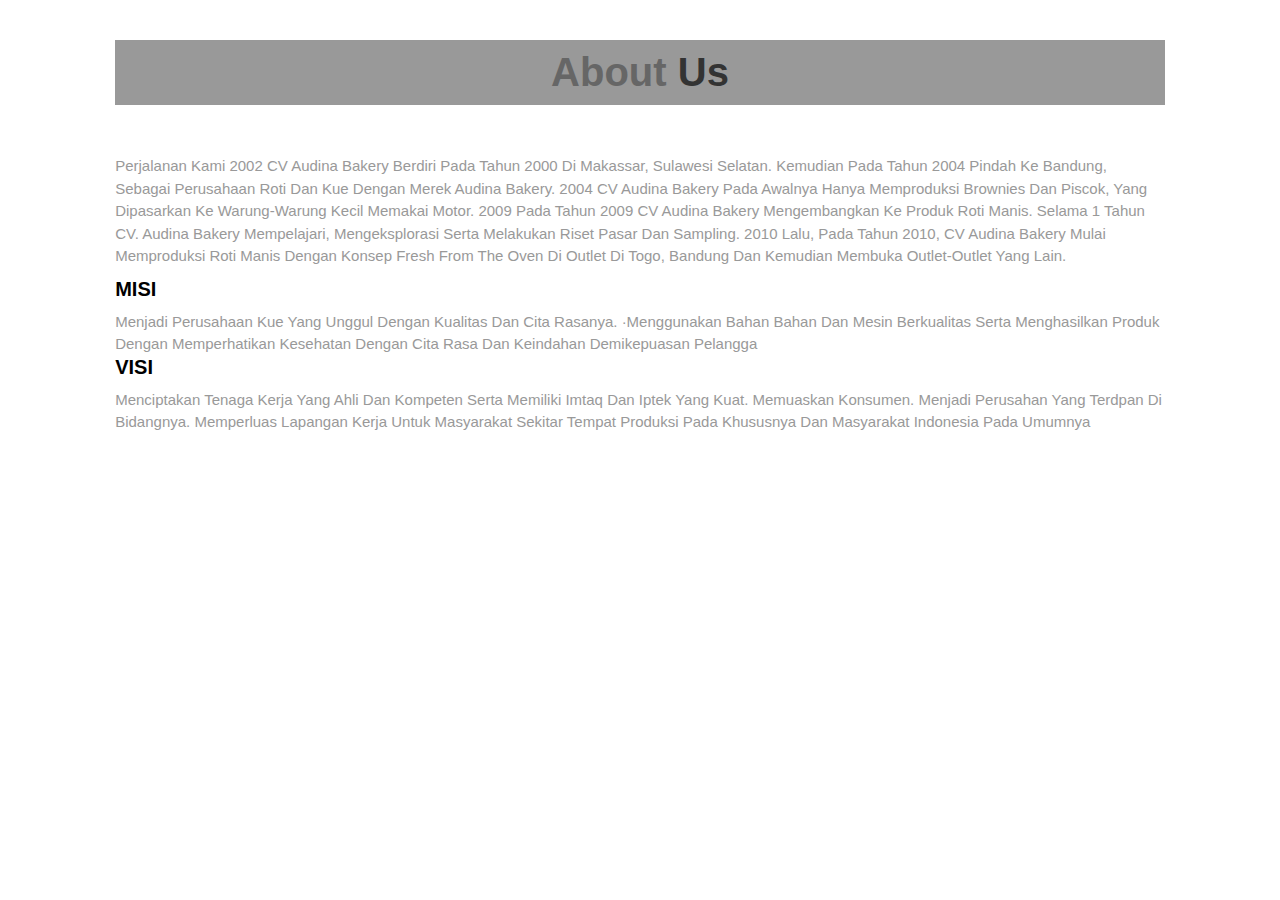
<file: learn more.html>
<!DOCTYPE html>
<html>
<head>
    <meta charset="UTF-8" />
    <title>learn more</title>
    <!--font awesome cdn link-->
    <link rel="stylesheet" href="https://cdnjs.cloudflare.com/ajax/libs/font-awesome/6.0.0-beta3/css/all.min.css">
    <!--custom css file link-->
    <link rel="stylesheet" href="style.css">
</head>
<body>
        <section class="about" id="about">
       <h1 class="heading"> <span>about</span> us</h1>
        <div class="row">
            <div class="content">
            <p>Perjalanan Kami
                2002
                CV audina bakery berdiri pada tahun 2000 di makassar, sulawesi selatan. Kemudian pada tahun 2004 pindah ke bandung, sebagai perusahaan roti dan kue dengan merek audina bakery.
                2004
                CV audina bakery pada awalnya hanya memproduksi Brownies dan Piscok, yang dipasarkan ke warung-warung kecil memakai motor.
                2009
                Pada tahun 2009 CV audina bakery mengembangkan ke produk Roti manis. Selama 1 tahun CV. audina bakery mempelajari, mengeksplorasi serta melakukan riset pasar dan sampling.
                2010
                Lalu, pada tahun 2010, CV audina bakery mulai memproduksi roti manis dengan konsep Fresh From The Oven di Outlet di togo, bandung dan kemudian membuka outlet-outlet yang lain.</P>
           </p>
           <H1>MISI</H1>
           <P>Menjadi perusahaan kue yang unggul dengan kualitas dan cita rasanya. ·Menggunakan bahan bahan dan mesin berkualitas serta menghasilkan produk dengan memperhatikan kesehatan dengan cita rasa dan keindahan demikepuasan pelangga
           </P>
<H1>VISI</H1>
<P>Menciptakan tenaga kerja yang ahli dan kompeten serta memiliki imtaq dan iptek yang kuat.
    Memuaskan konsumen.
    Menjadi perusahan yang terdpan di bidangnya.
    Memperluas lapangan kerja untuk masyarakat sekitar tempat produksi pada khususnya dan masyarakat indonesia pada umumnya</P>
           
            </div>
        </div>
   </section>
</body>
</html>   
</body>
</html>
</file>
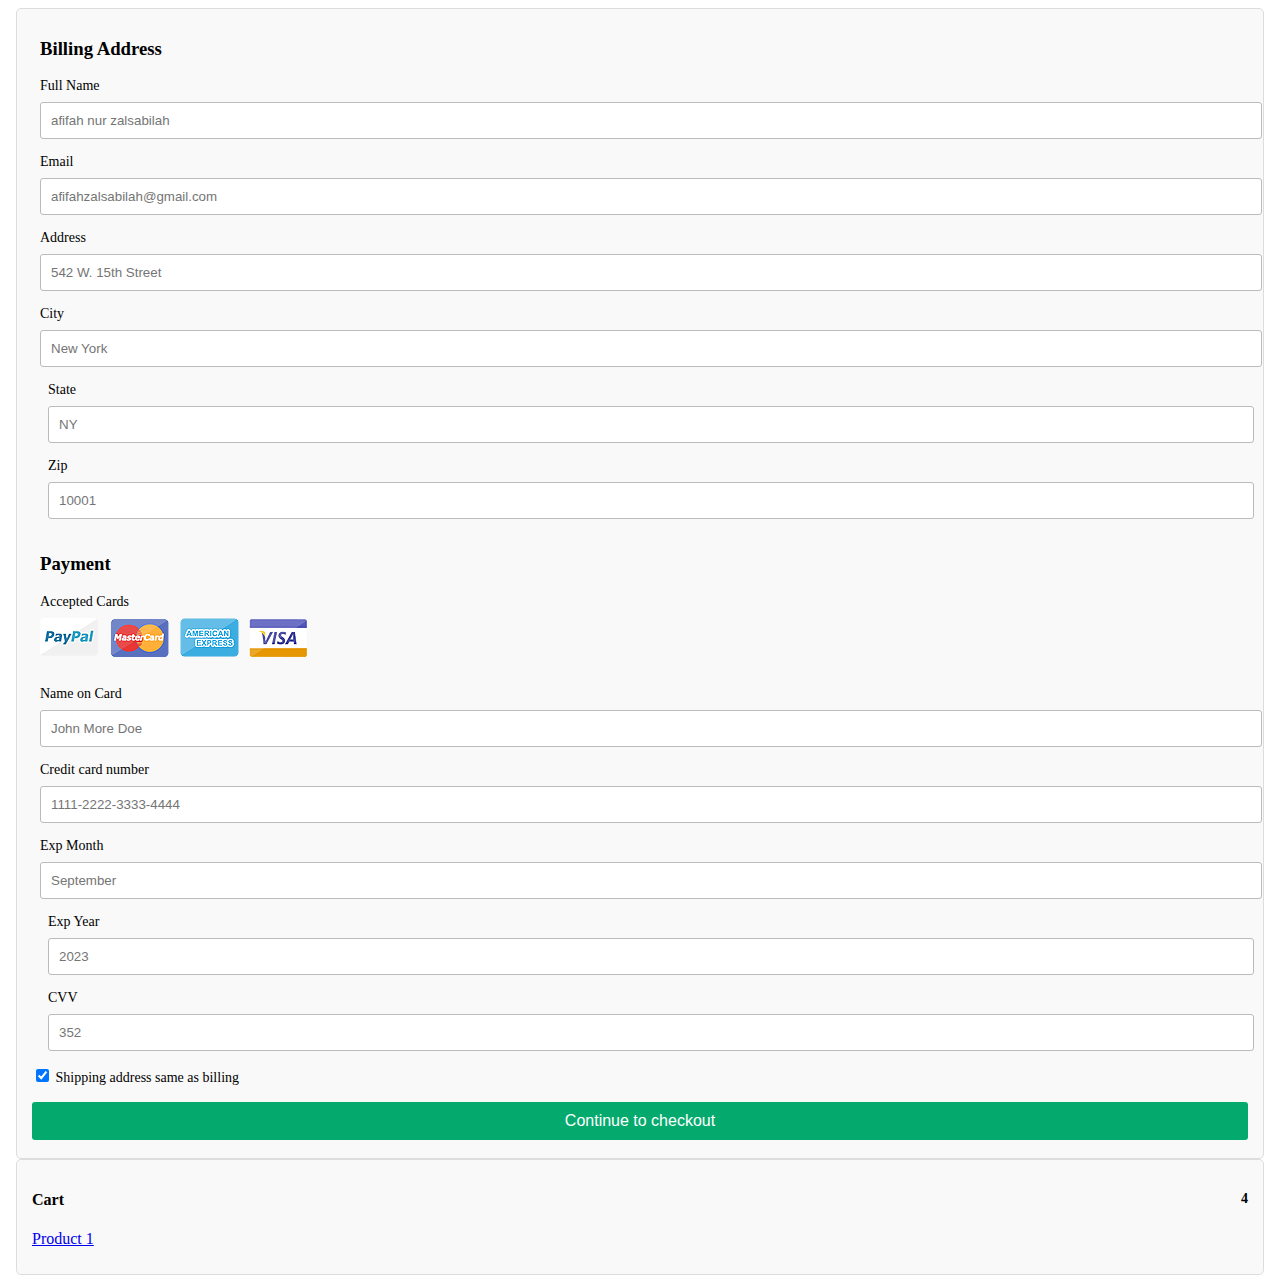
<file: pay.html>
<!DOCTYPE html>
<html lang="en">
<head>
    <meta charset="UTF-8">
    <meta name="viewport" content="width=device-width, initial-scale=1.0">
    <link rel="stylesheet" href="styleee.css">
    <title>pay</title>
</head>
<body>
  <div class="row">
    <div class="col-75">
      <div class="container">
        <form action="/action_page.php">
          <div class="row">
            <!-- Billing Address -->
            <div class="col-50">
              <h3>Billing Address</h3>
              <label for="fname"><i class="fa fa-user"></i> Full Name</label>
              <input type="text" id="fname" name="firstname" placeholder="afifah nur zalsabilah">
              <label for="email"><i class="fa fa-envelope"></i> Email</label>
              <input type="text" id="email" name="email" placeholder="afifahzalsabilah@gmail.com">
              <label for="adr"><i class="fa fa-address-card-o"></i> Address</label>
              <input type="text" id="adr" name="address" placeholder="542 W. 15th Street">
              <label for="city"><i class="fa fa-institution"></i> City</label>
              <input type="text" id="city" name="city" placeholder="New York">
  
              <div class="row">
                <div class="col-50">
                  <label for="state">State</label>
                  <input type="text" id="state" name="state" placeholder="NY">
                </div>
                <div class="col-50">
                  <label for="zip">Zip</label>
                  <input type="text" id="zip" name="zip" placeholder="10001">
                </div>
              </div>
            </div>
  
            <!-- Payment -->
            <div class="col-50">
              <h3>Payment</h3>
              <label for="fname">Accepted Cards</label>
              <img src="card.png" alt="">
              <div class="icon-container">
                <i class="fa fa-cc-visa" style="color:navy;"></i>
                <i class="fa fa-cc-amex" style="color:blue;"></i>
                <i class="fa fa-cc-mastercard" style="color:red;"></i>
                <i class="fa fa-cc-discover" style="color:orange;"></i>
              </div>
              <label for="cname">Name on Card</label>
              <input type="text" id="cname" name="cardname" placeholder="John More Doe">
              <label for="ccnum">Credit card number</label>
              <input type="text" id="ccnum" name="cardnumber" placeholder="1111-2222-3333-4444">
              <label for="expmonth">Exp Month</label>
              <input type="text" id="expmonth" name="expmonth" placeholder="September">
  
              <div class="row">
                <div class="col-50">
                  <label for="expyear">Exp Year</label>
                  <input type="text" id="expyear" name="expyear" placeholder="2023">
                </div>
                <div class="col-50">
                  <label for="cvv">CVV</label>
                  <input type="text" id="cvv" name="cvv" placeholder="352">
                </div>
              </div>
            </div>
          </div>
  
          <!-- Checkbox -->
          <label>
            <input type="checkbox" checked="checked" name="sameadr"> Shipping address same as billing
          </label>
  
          <!-- Submit Button -->
          <input type="submit" value="Continue to checkout" class="btn">
        </form>
      </div>
    </div>
  
    <!-- Cart Section -->
    <div class="col-25">
      <div class="container">
        <h4>
          Cart
          <span class="price" style="color:black">
            <i class="fa fa-shopping-cart"></i>
            <b>4</b>
          </span>
        </h4>
        <p><a href="#">Product 1</a> </p>
  
   
 
</body>
</html>
</file>
<file: style.css>
:root{
    --pink: #e84393;
}

* {
    margin: 0; padding: 0;
    box-sizing: border-box;
    font-family: Verdana, Geneva, Tahoma, sans-serif;
    outline: none; border:none;
    text-decoration: none;
    text-transform: capitalize;
    transition: .2s linear;
}

html {
    font-size: 62.5%;
    scroll-behavior: smooth;
    scroll-padding-top: 6rem;
    overflow-x: hidden;
}

section{
    padding: 2rem 9%;
}

.heading{
    text-align: center;
    font-size: 4rem;
    color: #333;
    padding: 1rem;
    margin: 2rem 0;
    background: #999;
}

.heading span{
    color: #666; 
}

.btn{
    display: inline-block;
    margin-top: 1rem;
    border-radius: 5rem;
    background: #333;
    color: #fff;
    padding: .9rem 3.5rem;
    cursor: pointer;
    font-size: 1.7rem; 
}

.btn:hover{
    background:#999;
}

header {
    position: fixed;
    top: 0; left: 0; right: 0;
    background-color: #fff;
    padding: 2rem 9%;
    display: flex;
    align-items: center;
    justify-content: space-between;
    z-index: 1000;
    box-shadow: 0 .5rem 1rem rgba(0,0,0,.1);
}

header .logo{
    font-size: 3rem;
    color: #333;
    font-weight: bolder;
}

header .logo span{
    color:#999;
}

header .navbar a{
    font-size: 2rem;
    padding: 0 1.5rem;
    color: #666;
}

header .navbar a:hover{
    color: #333;
}

header .icons a{
    font-size: 2.5rem;
    color: #333;
    margin-left: 1.5rem;
}

header .icons a:hover{
    color:#666;
}

header #toggler{
    display: none;
}
header .fa-bars{
    font-size: 3rem;
    color: #333;
    border-radius: .5rem;
    padding: .5rem 1.5rem;
    cursor: pointer;
    border: .1rem solid rgba(0,0,0,.3);
    display: none;
}

.home{
    display: flex;
    align-items: center;
    min-height: 100vh;
    background: url('background.jpg') no-repeat;
    background-size: cover;
    background-position: center;
}

.home .content{
    max-width: 50rem;
}

.home .content h3{
    font-size: 6rem;
    color: #333;
}

.home .content span{
    font-size: 2.5rem;
    color:#333;
    padding: 1rem 0;
    line-height: 1.5;
}

.home .content p{ 
    font-size: 2rem;
    color:#999;
    padding: 1rem 0;
    line-height: 1.5;
}

.about .row{
    display: flex;
    align-items: center;
    gap: 2rem;
    flex-wrap: wrap;
    padding: 2rem 0;
    padding-bottom: 3rem;
}

.about .row .video-container{
    flex: 1 1 40rem;
    position: relative;
}

.about .row .video-container video{
    width: 100%;
    border: 1.5rem solid #fff;
    border-radius: .5rem;

box-shadow: 0 .5rem 1rem rgba(0,0,0,.1);
    height: 100%;
    object-fit: cover;
}

.about .row .video-container h3{
    position: absolute;
    top: 50%; transform: translateY(-50%);
    font-size: 3rem;
    background: #fff; 
    width: 100%;
    padding: 1rem 2rem;
    text-align: center;
    mix-blend-mode: screen;
}

.about .row .content{
    flex: 1 1 40rem;
}

.about .row .content h3{
    font-size: 3rem;
    color: #333;
}

.about .row .content p{
    font-size: 1.5rem;
    color: #999;
    padding: .5rem, 0;
    padding-top: 1rem;
    line-height: 1.5;
}

.products .box-container{
    display: flex;
    flex-wrap: wrap;
    gap: 1.5rem;
}

.products .box-container{
    display: flex;
    flex-wrap: wrap;
    gap: 1.5rem;
}

.products .box-container .box{
    flex: 1 1 30rem;
    box-shadow: 0 .5rem 1.5rem rgba(0,0,0,.1);
    border-radius: .5rem;
    border: .1rem solid rgba(0,0,0,.1);
    position: relative;
}

.products .box-container .box .image{
    position: relative;
    text-align: center;
    padding-top: 2rem;
    overflow: hidden;
}

.products .box-container .box .image img{
    height: 25rem;
}

.products .box-container .box:hover .image img{
    transform: scale(1.1);
}

.products .box-container .box .image .icons{
    position: absolute;
    bottom:-7rem; left:0; right:0;
    display: flex;
}

.products .box-container .box:hover .image .icons{
    bottom: 0;
}

.products .box-container .box .image .icons a{
    height: 5rem;
    line-height: 5rem;
    font-size: 2rem;
    width: 50%;
    background: #333;
    color:#fff;
}

.products .box-container .box .image .icons .cart-btn{
    border-left: .1rem solid #fff7;
    border-right: .1rem solid #fff7;
    width: 100%;
}

.products .box-container .box .image .icons a:hover{
    background: #666;
}

.products .box-container .box .content{
    padding: 2rem;
    text-align: center;   
}

.products .box-container .box .content h3{
    font-size: 2.5rem;
    color: #333;
}
.products .box-container .box .content .price{
    font-size: 2.5rem;
    color: var(--pink);
    font-weight: bolder;
    padding-top: 1rem;
}

.products .box-container .box .content .price span{
    font-size: 1.5rem;
    color: #999;
    font-weight: lighter;
    text-decoration: line-through;
}

.review .box-container{
    display: flex;
    flex-wrap: wrap;
    gap: 1.5rem;
}

.review .box-container .box{
    flex: 1 1 30rem;
    box-shadow: 0 .5rem 1.5rem rgba(0,0,0,.1);
    border-radius: .5rem;
    padding: 3rem 2rem;
    position: relative;
    border: 1rem solid rgba(0,0,0,.1);
}

.review .box-container .box .fa-quote-right{
    position: absolute;
    bottom: 3rem; right: 3rem;
    font-size: 6rem;
    color: #eee;
}

.review .box-container .box .stars i{
    color: yellow;
    font-size: 2rem;
}

.review .box-container .box p{
    color: #999;
    font-size: 1.5rem;
    line-height: 1.5;
    padding-top: 2rem;
}

.review .box-container .box .user{
    display: flex;
    align-items: center;
    padding-top: 2rem;
}

.review .box-container .box .user img{
    height: 6rem;
    width: 6rem;
    border-radius: 50%;
    object-fit: cover;
    margin-right: 1rem;
}

.review .box-container .box .user h3{
    font-size: 2rem;
    color: #333;
}

.review .box-container .box .user span{
    font-size: 1.5rem;
    color: #999;
}

.contact .row{
    display: flex;
    flex-wrap: wrap-reverse;
    gap: 1.5rem;
    align-items: center;
}

.contact .row form{
    flex: 1 1 40rem;
    padding: 2rem 2.5rem;
    box-shadow: 0 .5rem 1.5rem rgba(0,0,0,.1);
    border: 1rem solid rgba(0,0,0,.1);
    background: #fff;
    border-radius: .5rem;
}

.contact .row .image{
    flex: 1 1 40rem;
}

.contact .row .image img{
    width: 100%;
}

.contact .row form .box{
    padding: 1rem;
    font-size: 1.7rem;
    color: #333;
    text-transform: none;
    border: 1rem solid rgba(0,0,0,.1);
    border-radius: .5rem;
    margin: .7rem 0;
    width: 100%;
}
.contact .row form .box:focus{
    border-color: #666;
}

.contact .row form textarea{
    height: 15rem;
    resize: none;
}

.footer .box-container{
    display: flex;
    flex-wrap: wrap;
    gap: 1.5rem;
}

.footer .box-container .box{
    flex: 1 1 25rem;
}

.footer .box-container .box h3{
    color: #333;
    font-size: 2.5rem;
    padding: 1rem 0;
}

.footer .box-container .box a{
    display: block;
    color: #666;
    font-size: 1.5rem; 
    padding: 1rem 0;
}

.footer .box-container .box a:hover{
    color: #222;
    text-decoration: underline;
}

.footer .credit{
    text-align: center;
    padding: 1.5rem;
    margin-top: 1.5rem;
    padding-top: 2.5rem;
    font-size: 2rem;
    color: #333;
    border-top: .1rem solid rgba(0,0,0,.1);
}

.footer .credit span{
    color: #666;
}





/* media queries */
@media (max-width:991px){

    html {
        font-size: 55%;
    }

    header{
        padding: 2rem;
    }

    section{
        padding: 2rem;
    }

    .home{
        background-position: left;
    }
}

@media (max-width:768px){

    header .fa-bars{
        display: block;
    }

    header .navbar{
        position: absolute;
        top: 100%; left: 0; right: 0;
        background: #eee;
        border-top: 1rem solid rgba(0,0,0,.1);
        clip-path: polygon(0 0, 100% 0, 100% 0, 0 0);
    }

    header #toggler:checked ~ .navbar{
        clip-path:polygon(0 0,100% 0, 100% 100%, 0% 100%);
    }

    header .navbar a{
        margin: 1.5rem;
        padding: 1.5rem;
        background: #fff;
        border: .1rem solid rgba(0,0,0,.1);
        display: block;
    }

    .home .content h3{
        font-size: 5rem;
    }

    .home .content span{
        font-size: 2.5rem;
    }

}

@media (max-width:450px){

    html {
        font-size: 50%;
    }

    .heading{
        font-size: 3rem;
    }

}
</file>
<file: styleee.css>
row {
    display: -ms-flexbox; /* IE10 */
    display: flex;
    -ms-flex-wrap: wrap; /* IE10 */
    flex-wrap: wrap;
    margin: 0 -8px; /* Margin lebih kecil */
  }
  
  .col-25 {
    -ms-flex: 25%; /* IE10 */
    flex: 25%;
  }
  
  .col-50 {
    -ms-flex: 50%; /* IE10 */
    flex: 50%;
  }
  
  .col-75 {
    -ms-flex: 75%; /* IE10 */
    flex: 75%;
  }
  
  .col-25,
  .col-50,
  .col-75 {
    padding: 0 8px; /* Padding lebih kecil */
  }
  
  .container {
    background-color: #f9f9f9; /* Warna background lebih terang */
    padding: 10px 15px; /* Padding lebih kecil */
    border: 1px solid #ddd; /* Border lebih kecil */
    border-radius: 5px; /* Border lebih halus */
  }
  
  input[type="text"] {
    width: 100%;
    margin-bottom: 15px; /* Spasi lebih kecil */
    padding: 10px; /* Padding lebih kecil */
    border: 1px solid #bbb; /* Border lebih lembut */
    border-radius: 3px;
  }
  
  label {
    margin-bottom: 8px; /* Spasi lebih kecil */
    display: block;
    font-size: 14px; /* Font lebih kecil */
  }
  
  .icon-container {
    margin-bottom: 15px; /* Spasi lebih kecil */
    padding: 5px 0;
    font-size: 22px; /* Ukuran font sedikit lebih kecil */
  }
  
  .btn {
    background-color: #04AA6D; /* Hijau tombol */
    color: white;
    padding: 10px; /* Padding lebih kecil */
    margin: 8px 0; /* Margin lebih kecil */
    border: none;
    width: 100%;
    border-radius: 3px;
    cursor: pointer;
    font-size: 16px; /* Font lebih kecil */
  }
  
  .btn:hover {
    background-color: #45a049; /* Hijau lebih gelap */
  }
  
  span.price {
    float: right;
    color: grey;
    font-size: 14px; /* Font lebih kecil */
  }
  
  /* Responsif - Ketika layar lebih kecil dari 800px, kolom akan ditumpuk vertikal */
  @media (max-width: 800px) {
    .row {
      flex-direction: column-reverse;
    }
    .col-25 {
      margin-bottom: 15px; /* Spasi lebih kecil */
    }
  }
</file>
